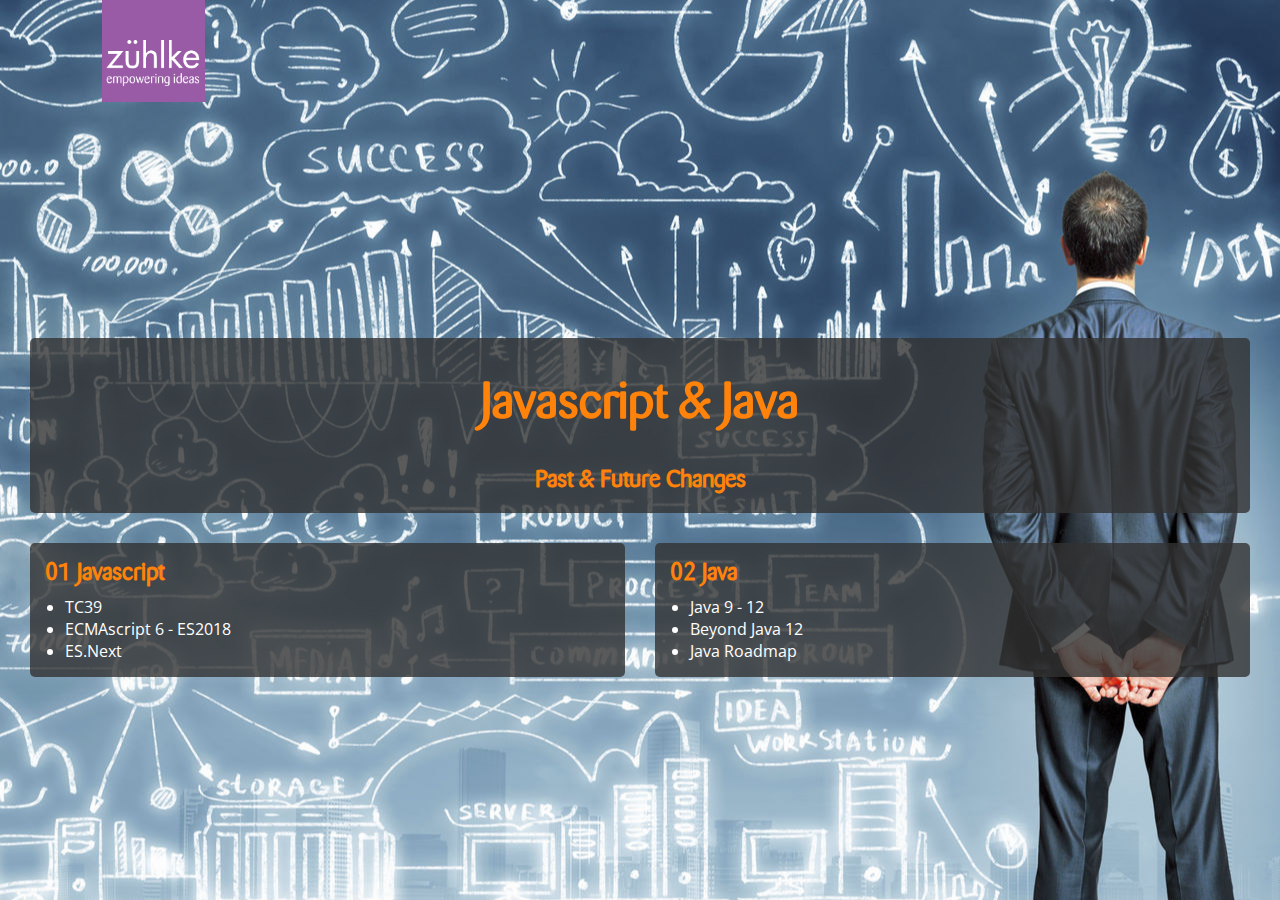
<file: index.html>
<!doctype html>
<html>
<head>
    <meta charset="utf-8">
    <meta name="viewport" content="width=device-width, initial-scale=1.0, maximum-scale=1.0, user-scalable=no">

    <link rel="icon" href="img/zuehlke_logo.jpg">
    <link rel="stylesheet" href="css/theme/zuehlke-index.css">

    <title>Javascript &amp; Java - Past &amp; Future Changes</title>
</head>
<body>
<header>
    <h1>Javascript &amp; Java</h1>
    <h2>Past &amp; Future Changes</h2>
</header>

<section>
    <a href="slides/01_Javascript.html" target="_blank">
        <h2>01 Javascript</h2>
        <ul>
            <li>TC39</li>
            <li>ECMAscript 6 - ES2018</li>
            <li>ES.Next</li>
        </ul>
    </a>
</section>
<section>
    <a href="slides/02_Java.html" target="_blank">
        <h2>02 Java</h2>
        <ul>
            <li>Java 9 - 12</li>
            <li>Beyond Java 12</li>
            <li>Java Roadmap</li>
        </ul>
    </a>
</section>
</body>
</html>
</file>
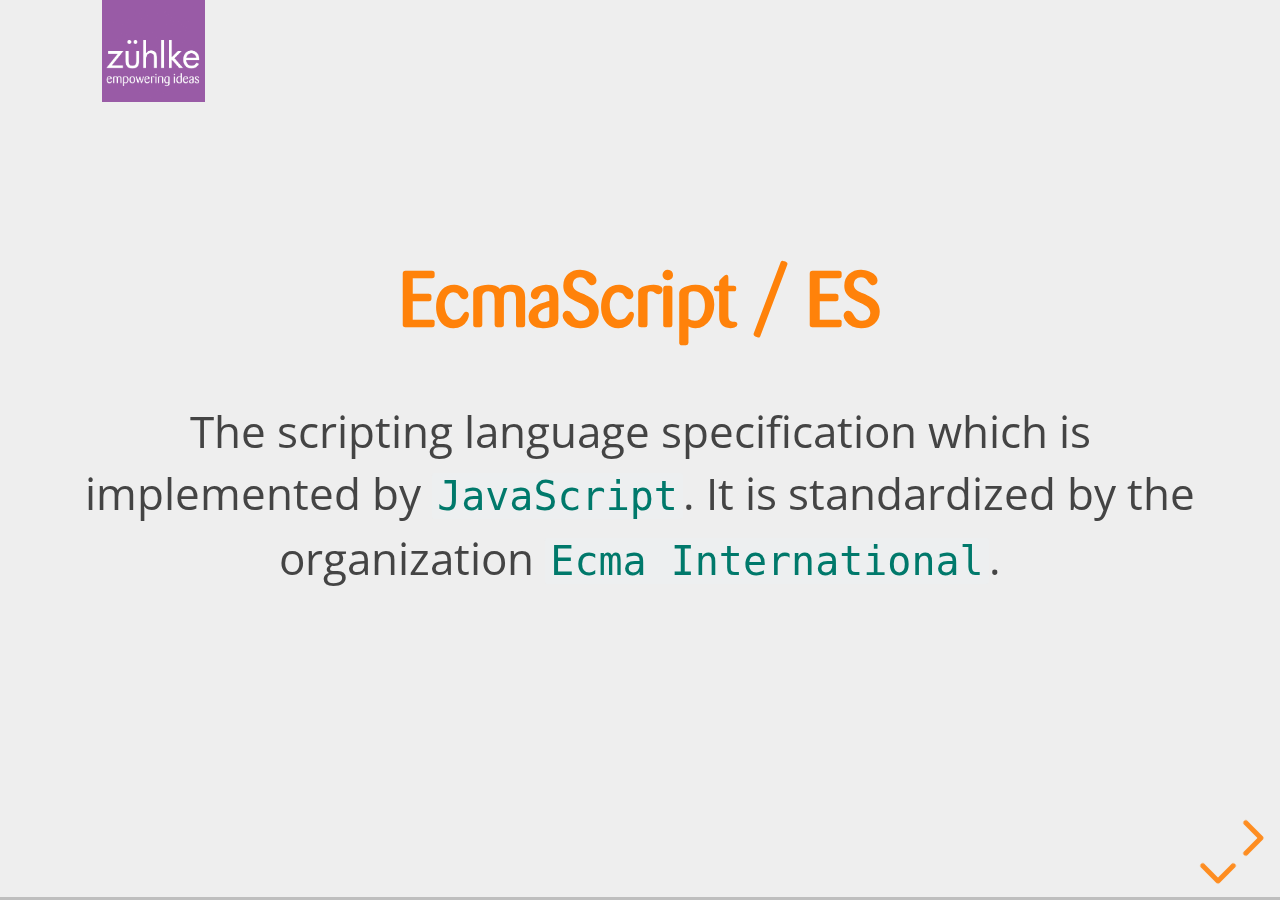
<file: slides/01_Javascript.html>
<!doctype html>
<html>
<head>
    <meta charset="utf-8">
    <meta name="viewport" content="width=device-width, initial-scale=1.0, maximum-scale=1.0, user-scalable=no">

    <title>01 Javascript</title>

    <link rel="icon" href="../img/zuehlke_logo.jpg">
    <link rel="stylesheet" href="../css/reveal.css">
    <link rel="stylesheet" href="../css/theme/zuehlke.css">

    <!-- Theme used for syntax highlighting of code -->
    <link rel="stylesheet" href="../lib/css/atom-one-dark.css">

    <!-- Printing and PDF exports -->
    <script>
        var link = document.createElement('link');
        link.rel = 'stylesheet';
        link.type = 'text/css';
        link.href = window.location.search.match(/print-pdf/gi) ? '../css/print/pdf.css' : '../css/print/paper.css';
        document.getElementsByTagName('head')[0].appendChild(link);
    </script>
</head>
<body>
<div class="reveal">
    <div class="slides">
        <section>
            <section>
                <h2>EcmaScript / ES</h2>
                <p>The scripting language specification which is implemented by <span class="code">JavaScript</span>. It
                    is standardized by the organization
                    <span class="code">Ecma International</span>.</p>
                <aside class="notes">
                    <ul>
                        <li>Javascript is now a real language, sticking to a defined specification</li>
                        <li>The specification is maintained by the commitee</li>
                        <li>The commitee makes decisions and addresses issues</li>
                    </ul>
                </aside>
            </section>
            <section>
                <h2>Ecma TC39 Committee</h2>
                <p>All new proposals are considered by the <a href="https://github.com/tc39" target="_blank">Ecma TC39 committee</a>.
                    They go through the following process (stages) before they are included in the Ecma Standard</p>
                <ol>
                    <li>Proposal</li>
                    <li>Draft</li>
                    <li>Candidate</li>
                    <li>Finished</li>
                </ol>
                <aside class="notes">
                    <ul>
                        <li>Everything is made completely transparent and everybody may participate.</li>
                        <li>Still the commitee makes the decisions</li>
                    </ul>
                </aside>
            </section>
            <section>
                <ul>
                    <li>1996 - Javascript introduced</li>
                    <li>1997 - ECMAScript (ES) introduced</li>
                    <li>2009 - ES5 (5-th Generation)</li>
                    <li class="c1"><b>2015 - ES6 (ES2015)</b></li>
                    <li class="c1">2016 - ES7 (ES2016)</li>
                    <li class="c1">2017 - ES2017</li>
                    <li class="c1">2018 - ES2018</li>
                    <li class="c2">ES.Next</li>
                </ul>
                <aside class="notes">
                    <ul>
                        <li>All implementors are supposed to stick to the standard/specification</li>
                        <li>There are huge gaps between browsers and their functionality.</li>
                        <li>Realization of specification is not enforced and not done by the same pace</li>
                        <li>Even ES6 is not fully supported by all browsers yet, despite the fact that the standard is
                            already 2 years old. it is recommended using a transpiler like Babel et al.
                        </li>
                        <li> We will focus on the versions maked bold</li>
                    </ul>
                </aside>
            </section>
        </section>
        <section>
            <section>
                <h2>ES6 (ES2015) ......... ES2018</h2>
                <ul class="grid">
                    <li>Spreading</li>
                    <li>Destructuring</li>
                    <li>Promise > Observable > <br/>Async/Await | Reactive</li>
                    <li>Regex Standard</li>
                    <li>String</li>
                    <li>Math</li>
                    <li>Arrays</li>
                    <li>Unused Exceptions</li>
                </ul>
            </section>
            <section>
                <h2>Spreading</h2>
                <ul>
                    <li><a href="https://jsbin.com/denifefuwo/edit?js,console" target="_blank">Objects</a></li>
                    <li><a href="https://jsbin.com/vaxohosedo/edit?js,console" target="_blank">Arrays</a></li>
                </ul>
                <p>Use Cases: merge, copy/clone, concat</p>
            </section>
            <section>
                <ul class="grid">
                    <li>lodash.js</li>
                    <li>Underscore.js</li>
                    <li>$.extend()</li>
                    <li>Object.extend()</li>
                    <li>Object.assign()</li>
                    <li>forEach(fnCopyProperties)</li>
                    <li>...</li>
                </ul>
                <div class="tip fragment">no longer necessary ! => go native, remove unnecessary dependencies &amp; complexity</div>
            </section>
            <section>
                <h2>Destructuring</h2>
                <ul>
                    <li><a href="https://jsbin.com/zoyurocapa/edit?js,console" target="_blank">Objects</a></li>
                    <li><a href="https://jsbin.com/jukitulupo/edit?js,console" target="_blank">Arrays</a></li>
                    <li><a href="https://jsbin.com/cesubatali/edit?js,console" target="_blank">Properties / Rest</a></li>
                </ul>
            </section>
            <section>
                <h2>Async/Await</h2>
                <ul>
                    <li><a href="https://codesandbox.io/s/211mxx4vlr" target="_blank">Promises, Observables, Async/Await</a></li>
                    <li>Or go Reactive using concat-operator ?</li>
                </ul>
            </section>
            <section>
                <h2>Regex Standard</h2>
                <ul>
                    <li><a href="https://jsbin.com/yofugawebu/edit?js,console" target="_blank">Named Expressions</a></li>
                    <li><a href="https://jsbin.com/bekafomeri/edit?js,console" target="_blank">Full Unicode Support</a></li>
                    <li>...</li>
                </ul>
            </section>
            <section>
                <h2>String</h2>
                <ul>
                    <li><a href="https://jsbin.com/filuhaluhi/edit?js,console" target="_blank">Padding</a></li>
                    <li><a href="https://jsbin.com/savuhomose/edit?js,console" target="_blank">Trimming</a></li>
                    <li><a href="https://jsbin.com/gejurapawa/edit?js,console" target="_blank">Multi-Byte</a></li>
                </ul>
            </section>
            <section>
                <h2>Math</h2>
                <ul>
                    <li><a href="https://jsbin.com/gapacitato/edit?js,console" target="_blank">Power / Exp</a></li>
                    <li><a href="https://jsbin.com/baliquyoha/edit?js,console" target="_blank">Min &amp; Max</a></li>
                </ul>
            </section>
            <section>
                <h2>Arrays</h2>
                <ul>
                    <li><a href="https://jsbin.com/hewefupumo/edit?js,console" target="_blank">Includes</a></li>
                </ul>
            </section>
            <section>
                <h2>Unused Exceptions</h2>
                <pre><code class="hljs javascript" data-trim data-noescape contenteditable>
                    try { ... } catch (unusedException) { ... }
                    try { ... } catch { ... } // syntactic sugar
                </code></pre>
                <p>feature-detection, (de)serialization, date/time-parsing, regex</p>
            </section>
        </section>
        <section>
            <section>
                <h2>ES.Next (Stage 3)</h2>
                <ul class="grid">
                    <li>Lazy Module Loading</li>
                    <li>Numerics: BigInts</li>
                    <li>private class elements</li>
                    <li>Global Scope</li>
                </ul>
            </section>
            <section>
                <h2>Lazy Module Loading</h2>
                <pre><code class="hljs javascript" data-trim data-noescape contenteditable>
                    import('./url/to/this/module.js') // regular function call
                        .then(loadedModule => { ... })
                        .catch(error => { ... })
                </code></pre>
                <p>Implemented by various frameworks</br>(e.g Angular 2+, jQuery, ...)</p>
                <div class="tip fragment">go native, remove unnecessary dependencies &amp; complexity</div>
            </section>
            <section>
                <h2>Numerics: BigInts</h2>
                <pre><code class="hljs javascript" data-trim data-noescape contenteditable>
                    const massOfEarthInKg = 6_000_000_000_000_000_000_000_000n;

                    let bigInt = typeof 123n;
                    console.log(bigInt == 'bitInt');

                    let result = BigInt('9007199254740993', 10);
                    console.log(result == 9007199254740993n);

                    console.log(0 == 0n); // false :(
                </code></pre>
                <p>Already supported by most browsers ('safeNumber')</p>
                <p>Implemented by various frameworks</br>(e.g Big)</p>
                <div class="tip fragment">go native, remove unnecessary dependencies &amp; complexity</div>
            </section>
            <section>
                <h2><code>private</code> class elements</h2>
                <pre><code class="hljs javascript" data-trim data-noescape contenteditable>
                    class SomeClass {
                        #xValue = 0; // private instance field
                        get #x() { // private getter
                            return #xValue;
                        }
                        set #x(value) { // private setter
                            this.#xValue = value;
                        }
                        #someMethod(args) { // private method
                            ...
                        };
                    }
                </code></pre>
                <p>prefix any class element using '#' to make it private</p>
            </section>
            <section>
                <h2>Global Scope</h2>
                <p>Compatibility issues between backend and frontend JS</p>
                <pre><code class="hljs javascript" data-trim data-noescape>
var getGlobal = function () {
  if (typeof self !== 'undefined') { return self; }
  if (typeof window !== 'undefined') { return window; }
  if (typeof global !== 'undefined') { return global; }
  throw new Error('unable to locate global object');
};
var global = getGlobal();
                </code></pre>
                <p>More compatible solution:</p>
                <pre><code class="hljs javascript" data-trim data-noescape>
var global = globalThis; // syntactic sugar
                </code></pre>
            </section>
        </section>
        <section>
            <section>
                <h2>ES.Next (Stage 2)</h2>
                <ul class="grid">
                    <li>Temporal API</li>
                    <li>shorthand throw Expressions</li>
                    <li>...</li>
                </ul>
            </section>
            <section>
                <h2>Temporal API</h2>
                <ul class="grid">
                    <li>CivilDate</li>
                    <li>CivilTime</li>
                    <li>CivilDateTime</li>
                    <li>Instant</li>
                    <li>ZonedInstant</li>
                </ul>
                <p>API proposal looks very similar to the new Java Date/Time API:</p>
                <pre><code class="hljs javascript" data-trim data-noescape contenteditable>
                    let dateTime = new CivilDateTime(2019, 3, 20, 10, 00);
                    let instant = dateTime.withZone('Switzerland/Bern');
                    instant.plus({ days: 1, hours: 1, minutes: 1, seconds: 1 });
                </code></pre>
            </section>
            <section>
                <h2>shorthand throw Expressions</h2>
                <pre><code class="hljs javascript" data-trim data-noescape contenteditable>
                    1 === 0 ? return true : throw new Error("not true");
                    var x = 1 || throw new Error("not a valid value");
                    () => throw new Error("an error occured");
                </code></pre>
                instead of ...
                <pre><code class="hljs javascript" data-trim data-noescape contenteditable>
                    if (1 === 0) {
                        return true;
                    } else {
                        throw new Error("not true");
                    }
                </code></pre>
            </section>
        </section>
        <section>
            <section>
                <h2>ES.Next (Stage 1)</h2>
                <ul class="grid">
                    <li>Native Observables</li>
                    <li>Optional Chaining Operator</li>
                    <li>Pipeline Operator</li>
                    <li>Logical Assignment Operators</li>
                    <li>Arrays</li>
                    <li>Slice Notation</li>
                    <li>...</li>
                </ul>
            </section>
            <section>
                <h2>Native Observables</h2>
                <pre><code class="hljs javascript" data-trim data-noescape contenteditable>
                    observable.observe(fnObserver)
                </code></pre>
                <p>Implemented by various frameworks</br>(e.g Angular 2+, RxJS, rx-lite, ...)</p>
                <div class="tip fragment">go native, remove unnecessary dependencies &amp; complexity</div>
            </section>
            <section>
                <h2>Optional Chaining Operator ".?"</h2>
                <pre><code class="hljs javascript" data-trim data-noescape contenteditable>
                    let user = { address: { street: "", }, };
                    let street = null;

                    // chaining property access (today)
                    street = user && user.address && user.address.street;

                    // with optional chaining operator (proposal)
                    street = user?.address?.street;
                    street = contacts?.getUser(123)?.address?.street;
                    delete user?.address?.street;
                </code></pre>
                <p>Optional Chaining Operator ".?" for properties, expressions and function-calls</p>
            </section>
            <section>
                <h2>Pipeline Operator "|>"</h2>
                <pre><code class="hljs javascript" data-trim data-noescape contenteditable>
                    let result = null;

                    // pipelining functions (today)
                    result = doFn4(doFn3(doFn2(doFn1(string)));

                    // with pipline operator (proposal)
                    result = string |> doFn1 |> doFn2 |> doFn3 |> doFn4;
                </code></pre>
                <p>Pipeline Operator for expressions, array functions, <a href="https://codesandbox.io/s/211mxx4vlr">(async) function-calls</a></p>
            </section>
            <section>
                <h2>Logical Assignment Operators</h2>
                <pre><code class="hljs javascript" data-trim data-noescape contenteditable>
                    // or, and with assigments (today)
                    a || (a = b); // if (!a) { a = b; }
                    a && (a = b); // if (a) { a = b; }

                    // or, and assigment operators (proposal)
                    a ||= b;
                    a &&= b;
                </code></pre>
                <p>Inspired by Ruby. Works exactly as in Ruby</p>
            </section>
            <section>
                <h2>Slice Notation</h2>
                <pre><code class="hljs javascript" data-trim data-noescape contenteditable>
                    const arr = ['a', 'b', 'c', 'd'];

                    console.log(arr[1:3] == arr.slice(1,3)); // ['b', 'c']
                    console.log(arr[:2]  == arr.slice(0,2)); // ['a', 'b']
                    console.log(arr[2:]  == arr.slice(2,4)); // ['c', 'd']
                    console.log(arr[2:]  == arr.slice(2));   // ['c', 'd']

                    console.log(arr[-1:] == arr.slice(3,4)); // ['d']
                    console.log(arr[:-2] == arr.slice(0,3)); // ['a', 'b']
                </code></pre>
                <p>Slice Notation for arrays and objects</p>
                <p>Inspired by Python. Works exactly as in Python</p>
            </section>
            <section>
                <h2>Numerics: Groupings</h2>
                <pre><code class="hljs javascript" data-trim data-noescape contenteditable>
                    const inhabitantsOfMunich = 1_464_301;
                    const distanceEarthSunInKm = 149_600_000;
                    const massOfElectronInKg = 9.109_383_56e-31;
                    const words = 0xFAB_F00D;

                    let result = Number.parseInt('123_345');
                    console.log(result == 123456);

                    let result = Number.parseFloat('0.123_456');
                    console.log(result == 0.123456);
                </code></pre>
                <p>identical specification &amp; restrictions as in Java 8</p>
            </section>

            <section>
                <h2>Arrays: add/remove multiple elements</h2>
                <pre><code class="hljs javascript" data-trim data-noescape>
                    // for loop
                    for (let item in items) {
                        arr.add(item);
                    }

                    arr.addAll(items);
                    arr.addAll(...items);
                    arr.addAll(item1, item2, ..., itemN);
                </code></pre>
                <p>Convenient add/remove of multiple elements</p>
            </section>
        </section>
        <section>
            <section>
                <h2>ES.Next (Stage 0)</h2>
                <ul class="grid">
                    <li>Numerics: Decimals / BigDecimal</li>
                    <li>Arrays: special elements</li>
                    <li>...</li>
                </ul>
            </section>
            <section>
                <h2>Numerics: Decimals / BigDecimal</h2>
                <pre><code class="hljs javascript" data-trim data-noescape contenteditable>
                    // float (today)
                    let float = 0.1 + 0.2;
                    console.log(float); // 0.30000000000000004 :(
                    console.log(float == 0.3); // false :(

                    // decimal (proposal)
                    let decimal = 0.1m + 0.2m;
                    console.log(decimal); // 0.3m
                    console.log(decimal == 0.3m); // true
                </code></pre>
                <p>identical usage as in all other major languages</p>
            </section>
            <section>
                <h2>Arrays: special elements</h2>
                <pre><code class="hljs javascript" data-trim data-noescape contenteditable>
                    let arr = [1, 2, 3, 4, 5, 6, 7];

                    console.log(arr.last == arr[arr.length - 1]);
                    console.log(arr.first == arr[0]);
                </code></pre>
                <p>Convenient access to special elements</p>
            </section>
        </section>
        <section class="deck-slide">
            <h1>Questions?</h1>
        </section>
    </div>
</div>

<script src="../lib/js/head.min.js"></script>
<script src="../js/reveal.js"></script>

<script>
    // More info https://github.com/hakimel/reveal.js#configuration
    Reveal.initialize({
        history: true,

        // More info https://github.com/hakimel/reveal.js#dependencies
        dependencies: [
            { src: '../plugin/markdown/marked.js' },
            { src: '../plugin/markdown/markdown.js' },
            { src: '../plugin/notes/notes.js', async: true },
            {
                src: '../plugin/highlight/highlight.js', async: true, callback: function () {
                    hljs.initHighlightingOnLoad();
                }
            }
        ]
    });
</script>
</body>
</html>
</file>
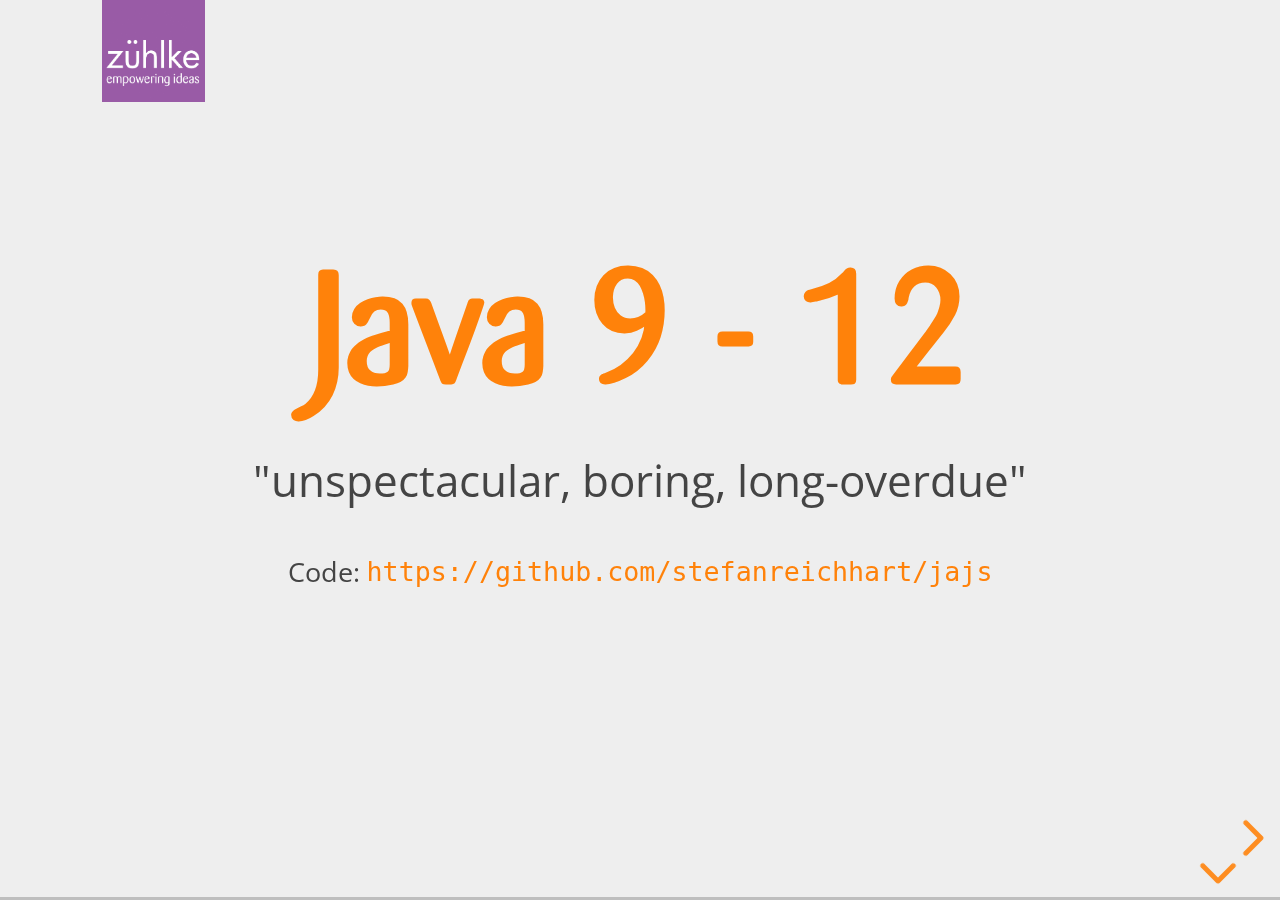
<file: slides/02_Java.html>
<!doctype html>
<html>
<head>
    <meta charset="utf-8">
    <meta name="viewport" content="width=device-width, initial-scale=1.0, maximum-scale=1.0, user-scalable=no">

    <title>02 Java</title>

    <link rel="icon" href="../img/zuehlke_logo.jpg">
    <link rel="stylesheet" href="../css/reveal.css">
    <link rel="stylesheet" href="../css/theme/zuehlke.css">

    <!-- Theme used for syntax highlighting of code -->
    <link rel="stylesheet" href="../lib/css/atom-one-dark.css">

    <!-- Printing and PDF exports -->
    <script>
        var link = document.createElement('link');
        link.rel = 'stylesheet';
        link.type = 'text/css';
        link.href = window.location.search.match(/print-pdf/gi) ? '../css/print/pdf.css' : '../css/print/paper.css';
        document.getElementsByTagName('head')[0].appendChild(link);
    </script>
</head>
<body>
<div class="reveal">
    <div class="slides">
        <section>
            <section>
                <h1>Java 9 - 12</h1>
                <p><cite>"unspectacular, boring, long-overdue"</cite></p>
                <p><small>Code: <a href="https://github.com/stefanreichhart/jajs" target="_blank"><code>https://github.com/stefanreichhart/jajs</code></a></small></p>
            </section>
            <section>
                <h2>Overview: Java 9 - 12</h2>
                <p>Garbage Collection</p>
                <ul>
                    <li>Bugfixes on G1-GC</li>
                    <li>Performance/Footprint of G1-GC</li>
                    <li>Adaptive, auto-scaling by default</li>
                    <li>New: Epsilon-GC (noop)</li>
                    <li>New: Z-GC (experimental, scalable to TBs)</li>
                </ul>
            </section>
            <section>
                <h2>Overview: Java 9 - 12</h2>
                <p>Cryptography, Encryption, Security</p>
                <ul>
                    <li>Elliptic curves</li>
                    <li>Deprecated: RC4, DES Stream Cipher</li>
                    <li>New/Updated: Stream Ciphers (ChaCha20, ...)</li>
                    <li>TLS 1.3</li>
                </ul>
            </section>
            <section>
                <h2>Overview: Java 9 - 12</h2>
                <p>Miscellanea</p>
                <ul>
                    <li>JSshell</li>
                    <li>JPMS aka "Jigsaw" (Modularisation)</li>
                    <li>Cleanup &amp; retirement of old/deprecated APIs</li>
                </ul>
            </section>
            <section>
                <h2>Overview : Java 12</h2>
                <p>early access preview</p>
                <p><code>javac --enable-preview --release 12 ...<br/>
                    java --enable-preview ...</code></p>
                <p><a href="https://openjdk.java.net/jeps/0" target="_blank">JDK Enhancement Proposals (JEP)</a></p>
            </section>
        </section>
        <section>
            <section>
                <h2>Java 9 - 12</h2>
                <ul class="grid">
                    <li>JPMS</li>
                    <li>Local Type Inference</li>
                    <li>Garbage Collection</li>
                    <li>CDS</li>
                    <li>Memory Architectures</li>
                    <li>Raw Strings</li>
                    <li>switch-expressions</li>
                    <li>100+ small changes</li>
                    <li>Deprecation &amp; Cleanup</li>
                </ul>
            </section>
        </section>
        <section>
            <section>
                <h2>JPMS</h2>
                <p>Java Platform Module System</p>
                <p>aka</p>
                <p>"Jigsaw"</p>
            </section>
            <!--
            <section>
                <h2>Java Modules Workshop</h2>
                <p>Christian Bonnhoff</p>
                <p>1 Day Workshop, August 2019</p>
            </section>
            -->
            <section>
                <h2>Jigsaw</h2>
                <p>Goals</p>
                <ul>
                    <li>Smaller application bundles</li>
                    <li>Increase maintainability</li>
                    <li>Better performance</li>
                    <li>Platforms with restrictions (iot, embedded, ...)</li>
                </ul>
            </section>
            <section>
                <h2>Jigsaw</h2>
                <p>Goals</p>
                <ul>
                    <li>Deprecate <code>classpath</code> &amp; issues</li>
                    <li>Maintaining explicit dependencies</li>
                    <li>Not a build-tool replacement (Maven, Gradle, ...)</li>
                </ul>
            </section>
            <section>
                <h2>Jigsaw</h2>
                <p>Inside</p>
                <ul>
                    <li>Enhanced <code>javapackager</code></li>
                    <li>Core: jlink</li>
                    <li>Principle: Link instead of pack</li>
                    <li>Only required modules and packages are packed</li>
                    <li><strike><code>classpath</code></strike> modulepath</li>
                </ul>
            </section>
            <section>
                <h2>Jigsaw: Module</h2>
                <p>Contents</p>
                <ul>
                    <li>Packages &amp; Classes</li>
                    <li>Resources</li>
                    <li>Most important: <strong>Visibility-rules (read, write)</strong></li>
                </ul>
            </section>
            <section>
                <h2>Jigsaw: module-info.java</h2>
                <p>Module Directives</p>
                <pre><code class="hljs" data-trim data-noescape contenteditable>
                    module moduleName {
                        requires requiredModuleName;
                        requires transitive requiredModuleName;
                        requires static requiredModuleName; // optional run-time
                        exports exportedPackage;
                        exports exportedPackage to otherModuleName;
                        uses packageName; // start-time only
                        provides interfaceName with className; // start-time only
                        opens packageName; // run-time only
                        ...
                    }
                </code></pre>
                <!--
                opens => reflection during run-time only
                open module => reflection during run-time only (all packages)
                ... to ...
                static => required at compile-time, optional at run-time
                import => instead of full package names
                -->
            </section>
            <section>
                <h2>Jigsaw: Visibility</h2>
                <ul>
                    <li>Nothing exported by default</li>
                    <li>Explicit rules only (except java.base)</li>
                    <li>Compile- and Runtime check</li>
                    <li>Lookup: Module > Package > Class</li>
                    <li>No access to non-exported modules/pkgs</li>
                </ul>
            </section>
            <section>
                <h2>Jigsaw: Module</h2>
                <p>Important / Good to know</p>
                <ul>
                    <li>No circular dependencies</li>
                    <li>No wildcards / regex</li>
                    <li>No (dynamic) versioning</li>
                    <li>No hot deployments</li>
                </ul>
            </section>
            <section>
                <h2>Jigsaw: Module</h2>
                <p>Important / Good to know</p>
                <ul>
                    <li>Distinct module &amp; package naming</li>
                    <li>Graceful migrations possible</li>
                </ul>
            </section>
            <section>
                <h2>Jigsaw: Formats</h2>
                <ul>
                    <li>jar (source + bytecode)</li>
                    <li>jmod (same as jar, resources, data, ...)</li>
                    <li>jimage (optimized for speed/space)</li>
                </ul>
                <p>New tools to handle these formats</p>
            </section>
            <section>
                <h2>Jigsaw: Applications</h2>
                <ul>
                    <li>Non-Modular</li>
                    <li>Modular</li>
                </ul>
            </section>
            <section>
                <h2>Jigsaw: Applications</h2>
                <p>Non-Modular</p>
                <ul>
                    <li>All JRE modules will be copied</li>
                    <li>No size reduction</li>
                    <li>Same JAR as before Jigsaw</li>
                </ul>
            </section>
            <section>
                <h2>Jigsaw: Applications</h2>
                <p>Modular</p>
                <ul>
                    <li>Use of <code>modulepath</code>, <code>module-info.class</code></li>
                    <li>Only required modules will be copied</li>
                    <li>Size reduction</li>
                    <li>Warning: Not supported by JNLP</li>
                </ul>
            </section>
            <section>
                <h2>Jigsaw: Types</h2>
                <ul>
                    <li>Unnamed</li>
                    <li>Named</li>
                </ul>
            </section>
            <section>
                <h2>Jigsaw: Types</h2>
                <p>Unnamed Module</p>
                <ul>
                    <li>everything on <code>classpath</code></li>
                    <li>requires all</li>
                    <li>exports all</li>
                </ul>
            </section>
            <section>
                <h2>Jigsaw: Types</h2>
                <p>Named Module</p>
                <ul>
                    <li>Explicit: default visibility rules</li>
                    <li><code>opens</code>: deep reflection (e.g. Spring DI)</li>
                    <li>Automatic: old-school JARs (~ Unnamed)</li>
                </ul>
            </section>
            <section>
                <h2>Jigsaw: Demo 1 - Manual</h2>
                <ul>
                    <li>Doing it manually on the console</li>
                    <li>Feel the pain :)</li>
                </ul>
                <small><a href="https://github.com/stefanreichhart/jajs.git" target="_blank">https://github.com/stefanreichhart/jajs.git</a></small>
            </section>
            <section>
                <h2>Jigsaw: Demo 2 - Maven</h2>
                <p>Maven Module != Java Module</p>
                <ul>
                    <li>Maven: Building / Versioning modules</li>
                    <li>Jigsaw: Enforce strong encapsulation</li>
                </ul>
                <p>Both module-/definitions required !</p>
                <small><a href="https://github.com/mydeveloperplanet/mymodulesplanet.git" target="_blank">https://github.com/mydeveloperplanet/mymodulesplanet.git</a></small>
            </section>
            <section>
                <h2>Jigsaw: Migration</h2>
                <ol>
                    <li>Set Java to version 11</li>
                    <li>Upgrade all third-party libraries/frameworks<br/><small>tricky: libraries/frameworks using deep reflection (e.g. Spring, DI, Mockito, JPA, JAX, ...)</small></li>
                    <li>Introduce Java-Modules</li>
                    <li>Synchronize Java- and Maven-Modules configuration</li>
                </ol>
                <a href="https://winterbe.com/posts/2018/08/29/migrate-maven-projects-to-java-11-jigsaw/" target="_blank">Full Migration Guide</a>
            </section>
            <!--
            <section>
                <h2>Java Modules Workshop</h2>
                <p>Christian Bonnhoff</p>
                <p>1 Day Workshop, August 2019</p>
            </section>
            -->
        </section>
        <section>
            <section>
                <h2>Local Type Inference</h2>
                <p><code>var</code> keyword (not reserved)</p>
                <pre><code class="hljs java" data-trim data-noescape contenteditable>
                    int number = 5;
                    BigDecimal bitNumber = BigDecimal.ONE;
                    String String = "Hello World !";
                    boolean var = true;
                    List< String > list = new ArrayList< String >();
                </code></pre>
            </section>
            <section>
                <h2>Local Type Inference</h2>
                <p><code>var</code> keyword (not reserved)</p>
                <pre><code class="hljs java" data-trim data-noescape contenteditable>
                    var number = 5;
                    var bitNumber = BigDecimal.ONE;
                    var String = "Hello World !";
                    var var = true;
                    var list = new ArrayList< >();
                </code></pre>
            </section>
            <section>
                <h2>Local Type Inference</h2>
                <pre><code class="hljs java" data-trim data-noescape contenteditable>
                    Path path = Paths.get("./myfile.txt");
                    Stream< String > lines = Files.lines(path);
                    long length = lines.count();
                </code></pre>
            </section>
            <section>
                <h2>Local Type Inference</h2>
                <pre><code class="hljs java" data-trim data-noescape contenteditable>
                    var path = Paths.get("./myfile.txt");
                    var lines = Files.lines(path);
                    var length = lines.count();
                </code></pre>
            </section>
            <section>
                <h2>Local Type Inference</h2>
                <pre><code class="hljs java" data-trim data-noescape contenteditable>
                    List< String > list = new ArrayList< >();
                    list.add("Hello World!");

                    // for loop
                    for (String string : list) {
                        System.out.println(string);
                    }

                    // foreach, lambda-expression
                    list.forEach((String string) -> System.out.println(string));
                </code></pre>
            </section>
            <section>
                <h2>Local Type Inference</h2>
                <pre><code class="hljs java" data-trim data-noescape contenteditable>
                    var list = new ArrayList< >();
                    list.add("Hello World!");

                    // for loop
                    for (var string : list) {
                        System.out.println(string);
                    }

                    // foreach, lambda-expression
                    list.forEach((var string) -> System.out.println(string));
                </code></pre>
            </section>
            <section>
                <h2>Local Type Inference - Caveats !</h2>
                <p>Primitive Type cannot change after initialization</p>
                <pre><code class="hljs java" data-trim data-noescape contenteditable>
                    var number = 5; // int


                    // Compiler-Error: lossy Type conversion
                    number = 7L;
                </code></pre>
            </section>
            <section>
                <h2>Local Type Inference - Caveats !</h2>
                <p>Object Type cannot change after initialization</p>
                <pre><code class="hljs java" data-trim data-noescape contenteditable>
                    var bitNumber = BigDecimal.ONE;


                    // Compiler-Error: incompatible types
                    bitNumber = BigInteger.ONE;
                </code></pre>
            </section>
            <section>
                <h2>Local Type Inference - Caveats !</h2>
                <p>Not/Never uninitialized</p>
                <pre><code class="hljs java" data-trim data-noescape contenteditable>
                    // Compiler-Error: uninitialized type
                    var number;
                </code></pre>
            </section>
            <section>
                <h2>Local Type Inference - Caveats !</h2>
                <p>Tracking down return types ...</p>
                <pre><code class="hljs java" data-trim data-noescape contenteditable>
                    var value = someFunction(); // ?
                </code></pre>
                <div class="tip fragment">Useful ? Confusing ?</div>
            </section>
        </section>
        <section>
            <h2>Garbage Collection</h2>
            <ul>
                <li>G1 is default for Java 9+ (parallel, single-threaded)</li>
                <li>Very bad performance for fast growing concurrent collections</li>
                <li>New: parallel, multi-threaded</li>
            </ul>
            <p><code>-XX:ParallelGCTheads</code></p>
        </section>
        <section>
            <h2>CDS (Class-Data-Sharing)</h2>
            <ul>
                <li>Share Class-Metadata across multiple JVM processes</li>
                <li>Smaller footprint (approx 10%) </li>
                <li>Faster startup</li>
                <li>Requires special compilation configuration</li>
            </ul>
            <p><code>-XX:+UseAppCDS -XX:+SharedArchiveFile=...</code></p>
            <div class="tip fragment">Useful ?</div>
        </section>
        <section>
            <h2>Memory Architectures</h2>
            <p>Until now: Object-Heap only for DRAM (volatile)</p>
            <ul>
                <li>Alternative Memory Architectures (non-DRAM)</li>
                <li>Support for NV-DIMM (non-volatile)</li>
                <li>Warning: Only for non-volatile data !</li>
            </ul>
            <div class="tip fragment">Nice</div>
        </section>
        <section>
            <section>
                <h2>Raw Strings</h2>
                <p>Almost all languages support Raw-Strings</p>
                <pre><code class="hljs js" data-trim data-noescape contenteditable>
                        String script = "function hello() {\n" +
                        "   print(\'\"Hello World\"\');\n" +
                        "}\n" +
                        "\n" +
                        "hello();\n";
                    </code></pre>
                <p>SQL queries, Templating, Formatted Output, ...</p>
            </section>
            <section>
                <h2>Raw Strings - backticks `...`</h2>
                <p><code>--enable-preview --release 12</code></p>
                <pre><code class="hljs js" data-trim data-noescape contenteditable>
                        String script = `function hello() {
                            print('"Hello World"');
                         }

                         hello();
                        `;
                    </code></pre>
                <p>""" Groovy, Kotlin, Python, Scala, Swift, Smalltalk """</p>
                <p>` Go, Javascript `</p>
            </section>
            <section>
                <h2>Raw Strings - backticks `...` - Caveats !</h2>
                <p>Escaping &amp; Encoding</p>
                <pre><code class="hljs java" data-trim data-noescape contenteditable>
                        `\n`.equals("\\n");
                        `\n`.length() == 2;
                        `❤`.equals("\u2764"); // -encoding utf8
                    </code></pre>
            </section>
        </section>
        <section>
            <section>
                <h2>switch-expression</h2>
                <pre><code class="hljs java" data-trim data-noescape contenteditable>
                        int value = -1;
                        switch (weekday) {
                            case MONDAY:
                            case TUESDAY:
                            case WEDNESDAY:
                            case THURDSAY:
                                value = 1;
                                break;
                            case FRIDAY:
                                value = 2;
                                break;
                            case SATURDAY:
                            case SUNDAY:
                                value = 3;
                                break;
                        }
                    </code></pre>
            </section>
            <section>
                <h2>switch-expression</h2>
                <pre><code class="hljs java" data-trim data-noescape contenteditable>
                        int value = switch (weekday) {
                            case MONDAY, TUESDAY, WEDNESDAY, THURDSAY, FRIDAY -> 1;
                            case FRIDAY -> 2;
                            case SATURDAY, SUNDAY -> 3;
                        };
                    </code></pre>
                <ul>
                    <li>case allows multiple value matches</li>
                    <li>"->" does an implicit break + return value</li>
                    <li>break, continue will not work in switch-expression !</li>
                </ul>
            </section>
        </section>
        <section>
            <section>
                <h2>100+ small changes</h2>
            </section>
            <section>
                <h2>Streams</h2>
                <p><code>not</code> Predicate</p>
                <pre><code class="hljs java" data-trim data-noescape contenteditable>
                    Stream< String > strings = Stream.of("a", "b", "c");

                    strings.stream()
                        .filter(string -> !string.isBlank())
                        .forEach(System.out::println);
                </code></pre>
            </section>
            <section>
                <h2>Streams</h2>
                <p><code>not</code> Predicate</p>
                <pre><code class="hljs java" data-trim data-noescape contenteditable>
                    Stream< String > strings = Stream.of("a", "b", "c");

                    strings
                            .filter(not(String::isBlank))
                            .forEach(System.out::println);
                </code></pre>
            </section>
            <section>
                <h2>String API</h2>
                <p>strip*()</p>
                <pre><code class="hljs java" data-trim data-noescape contenteditable>
                    String value = "     Hello World !     ";

                    String all = value.trim();
                    System.out.println("-" + all + "-");

                    String leading = value.replaceFirst("^\\s+", "");
                    System.out.println("-" + leading + "-");

                    String trailing = value.replaceFirst("\\s+$", "");
                    System.out.println("-" + trailing + "-");
                </code></pre>
            </section>
            <section>
                <h2>String API</h2>
                <p>strip*()</p>
                <pre><code class="hljs java" data-trim data-noescape contenteditable>
                    String value = "     Hello World !     ";

                    String all = value.strip();
                    System.out.println("-" + all + "-");

                    String leading = value.stripLeading();
                    System.out.println("-" + leading + "-");

                    String trailing = value.stripTrailing();
                    System.out.println("-" + trailing + "-");
                </code></pre>
            </section>
            <section>
                <h2>String API</h2>
                <p>lines()</p>
                <pre><code class="hljs java" data-trim data-noescape contenteditable>
                    String multi = " Hello\n World\n !\n ";

                    // before Java 8
                    for (String line : multi.split("\n")) {
                        System.out.println(line);
                    }

                    // Java 8+
                    Stream.of(multi.split("\n"))
                            .forEach(System.out::println);

                    // Java 11+

                </code></pre>
            </section>
            <section>
                <h2>String API</h2>
                <p>lines()</p>
                <pre><code class="hljs java" data-trim data-noescape contenteditable>
                    String multi = " Hello\n World\n !\n ";

                    // before Java 8
                    for (String line : multi.split("\n")) {
                        System.out.println(line);
                    }

                    // Java 8+
                    Stream.of(multi.split("\n"))
                            .forEach(System.out::println);

                    // Java 11+
                    multi.lines().forEach(System.out::println);
                </code></pre>
            </section>
        </section>
        <section>
            <section>
                <h2>Deprecation &amp; Cleanup</h2>
                <ul>
                    <li><strike>Java Plug-In</strike></li>
                    <li><strike>Java Applets</strike> (Java Web Start)</li>
                    <li><strike>Java EE + Corba</strike></li>
                    <li><strike>Nashorn Javascript Engine</strike></li>
                    <li><strike>JavaFX (all versions)</strike> (<a href="https://openjfx.io/" target="_blank">https://openjfx.io/</a>)</li>
                </ul>
            </section>
            <section>
                <h2>Deprecation &amp; Cleanup</h2>
                <ul>
                    <li><strike>deprecated Code/APIs</strike></li>
                    <li><strike>Multilingual Java API Documentation</strike></li>
                    <li><strike>Java Mission Control</strike> (separate Download)</li>
                    <li><strike>Server JRE</strike> (separate Download)</li>
                </ul>
            </section>
        </section>
        <section>
            <h2>Beyond Java 12</h2>
            <p><a href="https://openjdk.java.net/jeps/0" target="_blank">JDK Enhancement Proposals (JEP)</a></p>
            <ul>
                <li>Records</li>
                <li>switch/case with Pattern-matching</li>
                <li>Immutability, Functional-Style</li>
                <li>Value vs Reference</li>
            </ul>
        </section>
        <section>
            <section>
                <h2>Records</h2>
                <p>Java POJO</p>
                <pre><code class="hljs java" data-trim data-noescape contenteditable>
                    public class Person {
                        private String firstname;
                        private String lastname;
                        public String getFirstname() {
                            return this.firstname;
                        }
                        public setFirstname(String firstname) {
                            this.firstname = firstname;
                        }
                        // ...
                    }
                </code></pre>
            </section>
            <section>
                <h2>Records</h2>
                <p>Proposal only</p>
                <pre><code class="hljs java" data-trim data-noescape contenteditable>
                    record Person(String firstame, String lastname);
                </code></pre>
                <p>One/multiple definitions per file ?</p>
                <p>Inheritance ?</p>
                <p>hashCode(), equals(), toString() ?</p>
            </section>
        </section>
        <section>
            <section>
                <h2>switch/case Pattern-matching</h2>
                <pre><code class="hljs java" data-trim data-noescape contenteditable>
                    String formatted = "";
                    if (obj instanceof Integer i) {
                        formatted = "Integer";
                    } else if (obj instanceof Byte b) {
                        formatted = "Byte";
                    } else if (obj instanceof Long l) {
                        formatted = "Long";
                    } else if (obj instanceof Double d) {
                        formatted = "Double");
                    } else if (obj instanceof String s) {
                        formatted = "String";
                    }
                </code></pre>
            </section>
            <section>
                <h2>switch/case Pattern-matching</h2>
                <p>Proposal only</p>
                <pre><code class="hljs java" data-trim data-noescape contenteditable>
                    String formatted = switch(obj) {
                        case Integer i -> "Integer";
                        case Byte b -> "Byte";
                        case Long l -> "Long";
                        case Double d -> "Double";
                        case String s -> "String";
                    };
                </code></pre>
                <p>Object-Orientation ?</p>
            </section>
        </section>
        <section>
            <h2>Immutability, Functional-Style</h2>
        </section>
        <section>
            <h2>pass by Value vs Reference</h2>
        </section>
        <section>
            <section>
                <h2>Java Roadmap ...</h2>
                <ul>
                    <li><strike>Java as Desktop UI</strike></li>
                    <li><strike>JavaFX latest</strike>, <strike>Swing</strike>, <strike>GWT</strike>, <strike>AWT</strike></li>
                    <li>WebView, Mobile (?)</li>
                </ul>

            </section>
            <section>
                <h2>One more thing ...</h2>
                <p>Changes for commercial use</p>
                <ul>
                    <li>Free updates/bugfixes only up to the next release</li>
                    <li>No free bugfixes/upgrades for Java 8/9se after 2019</li>
                    <li>Payed licence for JRE embedded/commerical use</li>
                    <li>Oracle-Account required for Archive</li>
                </ul>
            </section>
        </section>
        <section class="deck-slide">
            <h2>Questions?</h2>
        </section>
    </div>
</div>

<script src="../lib/js/head.min.js"></script>
<script src="../js/reveal.js"></script>

<script>
    // More info https://github.com/hakimel/reveal.js#configuration
    Reveal.initialize({
        history: true,

        // More info https://github.com/hakimel/reveal.js#dependencies
        dependencies: [
            { src: '../plugin/markdown/marked.js' },
            { src: '../plugin/markdown/markdown.js' },
            { src: '../plugin/notes/notes.js', async: true },
            {
                src: '../plugin/highlight/highlight.js', async: true, callback: function () {
                    hljs.initHighlightingOnLoad();
                }
            }
        ]
    });
</script>
</body>
</html>
</file>
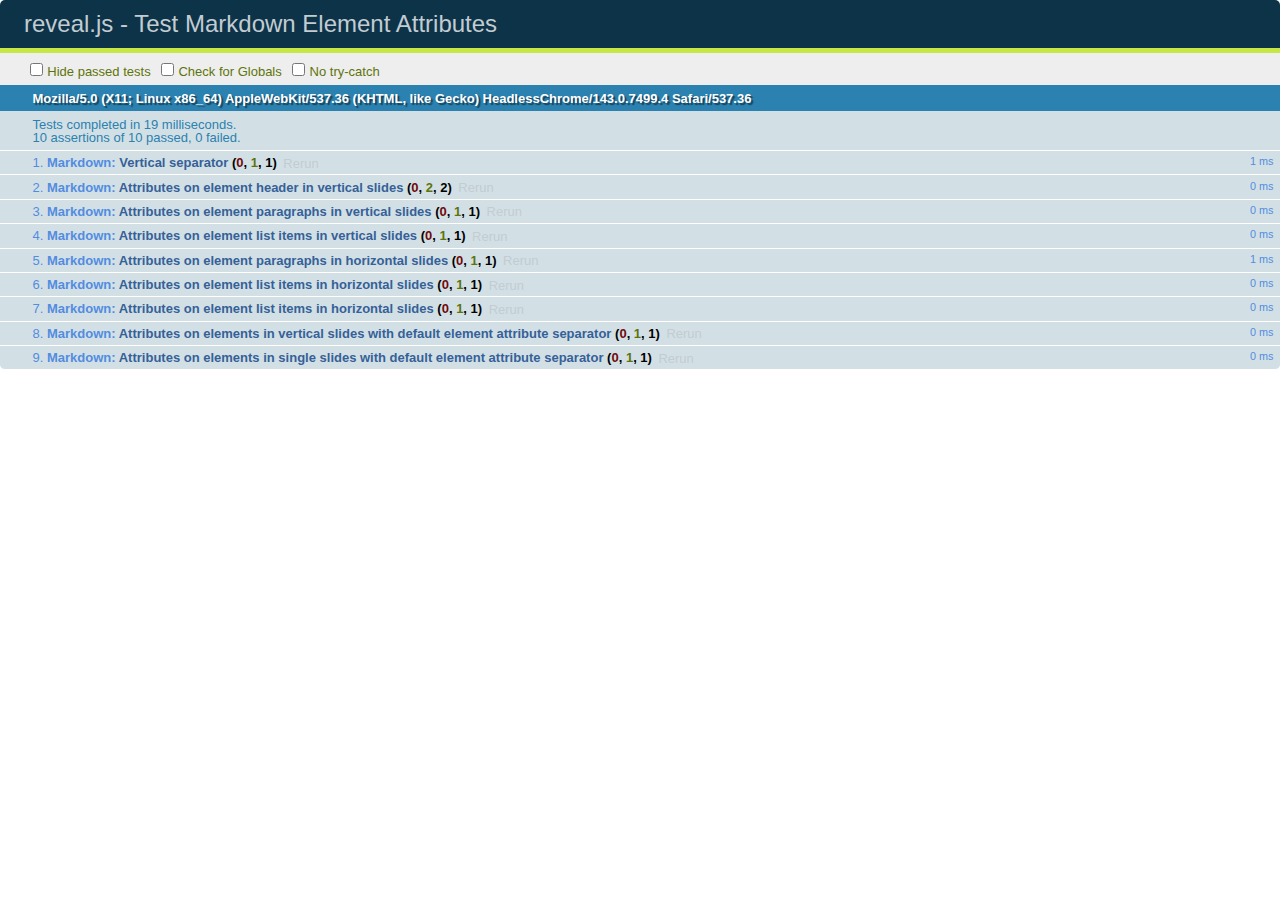
<file: test/test-markdown-element-attributes.html>
<!doctype html>
<html lang="en">

	<head>
		<meta charset="utf-8">

		<title>reveal.js - Test Markdown Element Attributes</title>

		<link rel="stylesheet" href="../css/reveal.css">
		<link rel="stylesheet" href="qunit-1.12.0.css">
	</head>

	<body style="overflow: auto;">

		<div id="qunit"></div>
		<div id="qunit-fixture"></div>

		<div class="reveal" style="display: none;">

			<div class="slides">

				<!-- <section data-markdown="example.md" data-separator="^\n\n\n" data-separator-vertical="^\n\n"></section> -->

				<!-- Slides are separated by newline + three dashes + newline, vertical slides identical but two dashes -->
				<section data-markdown data-separator="^\n---\n$" data-separator-vertical="^\n--\n$" data-element-attributes="{_\s*?([^}]+?)}">>
					<script type="text/template">
						## Slide 1.1
						<!-- {_class="fragment fade-out" data-fragment-index="1"} -->

						--

						## Slide 1.2
						<!-- {_class="fragment shrink"} -->

						Paragraph 1
						<!-- {_class="fragment grow"} -->

						Paragraph 2
						<!-- {_class="fragment grow"} -->

						- list item 1 <!-- {_class="fragment grow"} -->
						- list item 2 <!-- {_class="fragment grow"} -->
						- list item 3 <!-- {_class="fragment grow"} -->


						---

						## Slide 2


						Paragraph 1.2  
						multi-line <!-- {_class="fragment highlight-red"} -->

						Paragraph 2.2 <!-- {_class="fragment highlight-red"} -->

						Paragraph 2.3 <!-- {_class="fragment highlight-red"} -->

						Paragraph 2.4 <!-- {_class="fragment highlight-red"} -->

						- list item 1 <!-- {_class="fragment highlight-green"} -->
						- list item 2<!-- {_class="fragment highlight-green"} -->
						- list item 3<!-- {_class="fragment highlight-green"} -->
						- list item 4
						<!-- {_class="fragment highlight-green"} -->
						- list item 5<!-- {_class="fragment highlight-green"} -->

						Test

						![Example Picture](examples/assets/image2.png)
						<!-- {_class="reveal stretch"} -->

					</script>
				</section>



				<section 	data-markdown data-separator="^\n\n\n"
									data-separator-vertical="^\n\n"
									data-separator-notes="^Note:"
									data-charset="utf-8">
					<script type="text/template">
						# Test attributes in Markdown with default separator
						## Slide 1 Def <!-- .element: class="fragment highlight-red" data-fragment-index="1" -->


						## Slide 2 Def
						<!-- .element: class="fragment highlight-red" -->

					</script>
				</section>

				<section data-markdown>
				  <script type="text/template">
					## Hello world
					A paragraph
					<!-- .element: class="fragment highlight-blue" -->
				  </script>
				</section>

				<section data-markdown>
				  <script type="text/template">
					## Hello world

					Multiple  
					Line
					<!-- .element: class="fragment highlight-blue" -->
				  </script>
				</section>

				<section data-markdown>
				  <script type="text/template">
					## Hello world

					Test<!-- .element: class="fragment highlight-blue" -->

					More Test
				  </script>
				</section>


			</div>

		</div>

		<script src="../lib/js/head.min.js"></script>
		<script src="../js/reveal.js"></script>
		<script src="../plugin/markdown/marked.js"></script>
		<script src="../plugin/markdown/markdown.js"></script>
		<script src="qunit-1.12.0.js"></script>

		<script src="test-markdown-element-attributes.js"></script>

	</body>
</html>
</file>
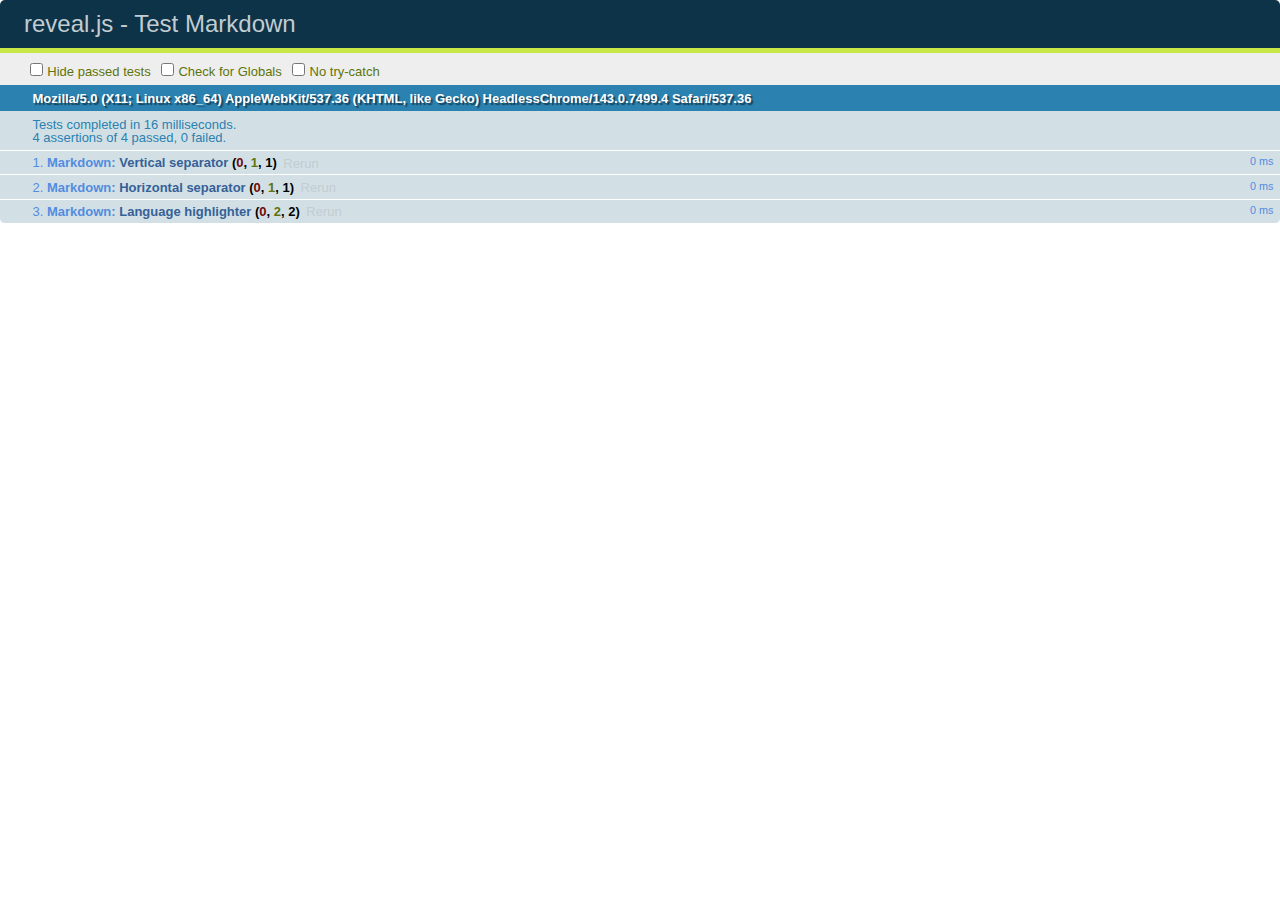
<file: test/test-markdown-external.html>
<!doctype html>
<html lang="en">

	<head>
		<meta charset="utf-8">

		<title>reveal.js - Test Markdown</title>

		<link rel="stylesheet" href="../css/reveal.css">
		<link rel="stylesheet" href="qunit-1.12.0.css">
	</head>

	<body style="overflow: auto;">

		<div id="qunit"></div>
  		<div id="qunit-fixture"></div>

		<div class="reveal" style="display: none;">

			<div class="slides">
				<section data-markdown="simple.md" data-separator="^\n\n\n" data-separator-vertical="^\n\n"></section>
			</div>

		</div>

		<script src="../lib/js/head.min.js"></script>
		<script src="../js/reveal.js"></script>
		<script src="../plugin/highlight/highlight.js"></script>
		<script src="../plugin/markdown/marked.js"></script>
		<script src="../plugin/markdown/markdown.js"></script>
		<script src="qunit-1.12.0.js"></script>

		<script src="test-markdown-external.js"></script>

	</body>
</html>
</file>
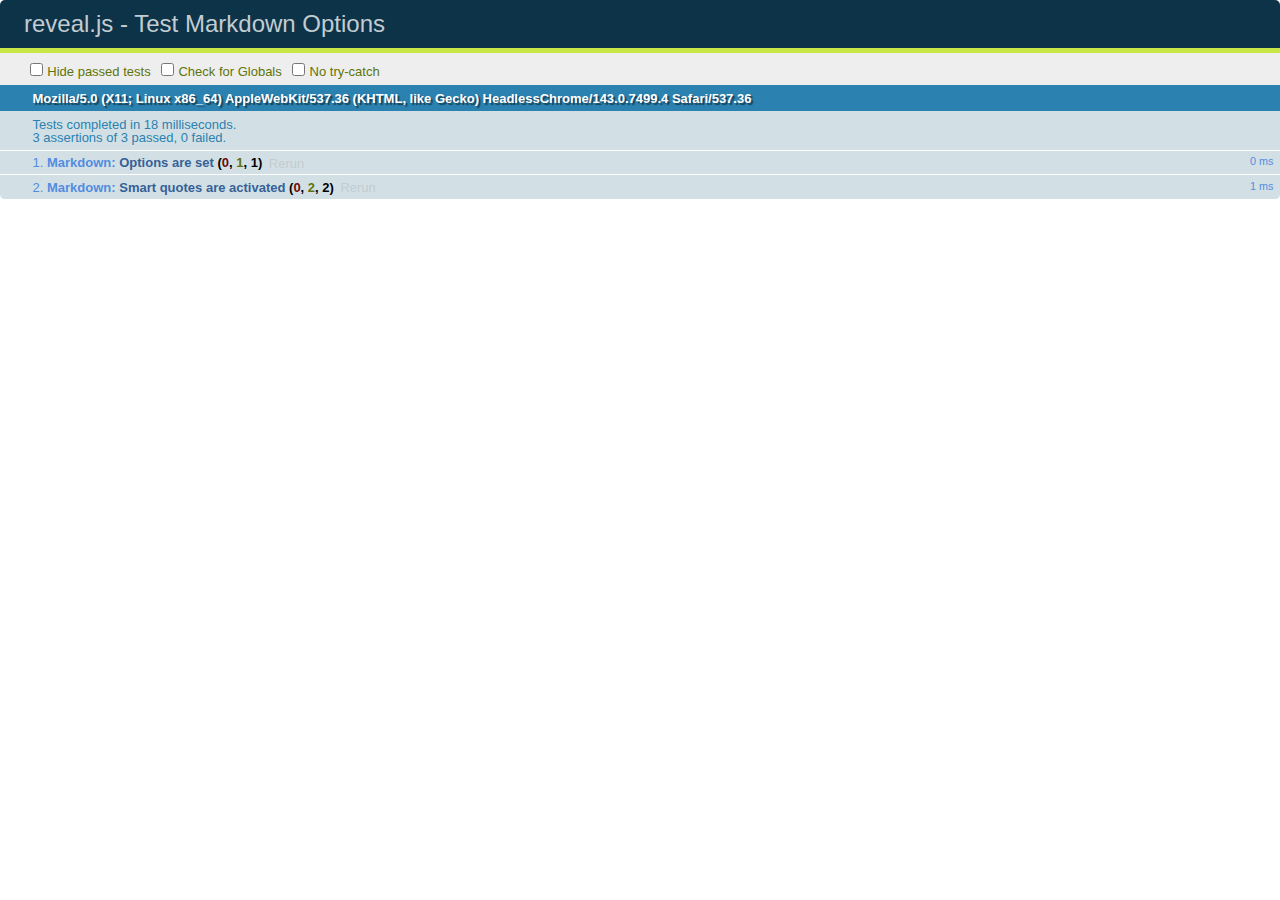
<file: test/test-markdown-options.html>
<!doctype html>
<html lang="en">

	<head>
		<meta charset="utf-8">

		<title>reveal.js - Test Markdown Options</title>

		<link rel="stylesheet" href="../css/reveal.css">
		<link rel="stylesheet" href="qunit-1.12.0.css">
	</head>

	<body style="overflow: auto;">

		<div id="qunit"></div>
		<div id="qunit-fixture"></div>

		<div class="reveal" style="display: none;">

			<div class="slides">

				<section data-markdown>
					<script type="text/template">
						## Testing Markdown Options

						This "slide" should contain 'smart' quotes.
					</script>
				</section>

			</div>

		</div>

		<script src="../lib/js/head.min.js"></script>
		<script src="../js/reveal.js"></script>
		<script src="qunit-1.12.0.js"></script>

		<script src="test-markdown-options.js"></script>

	</body>
</html>
</file>
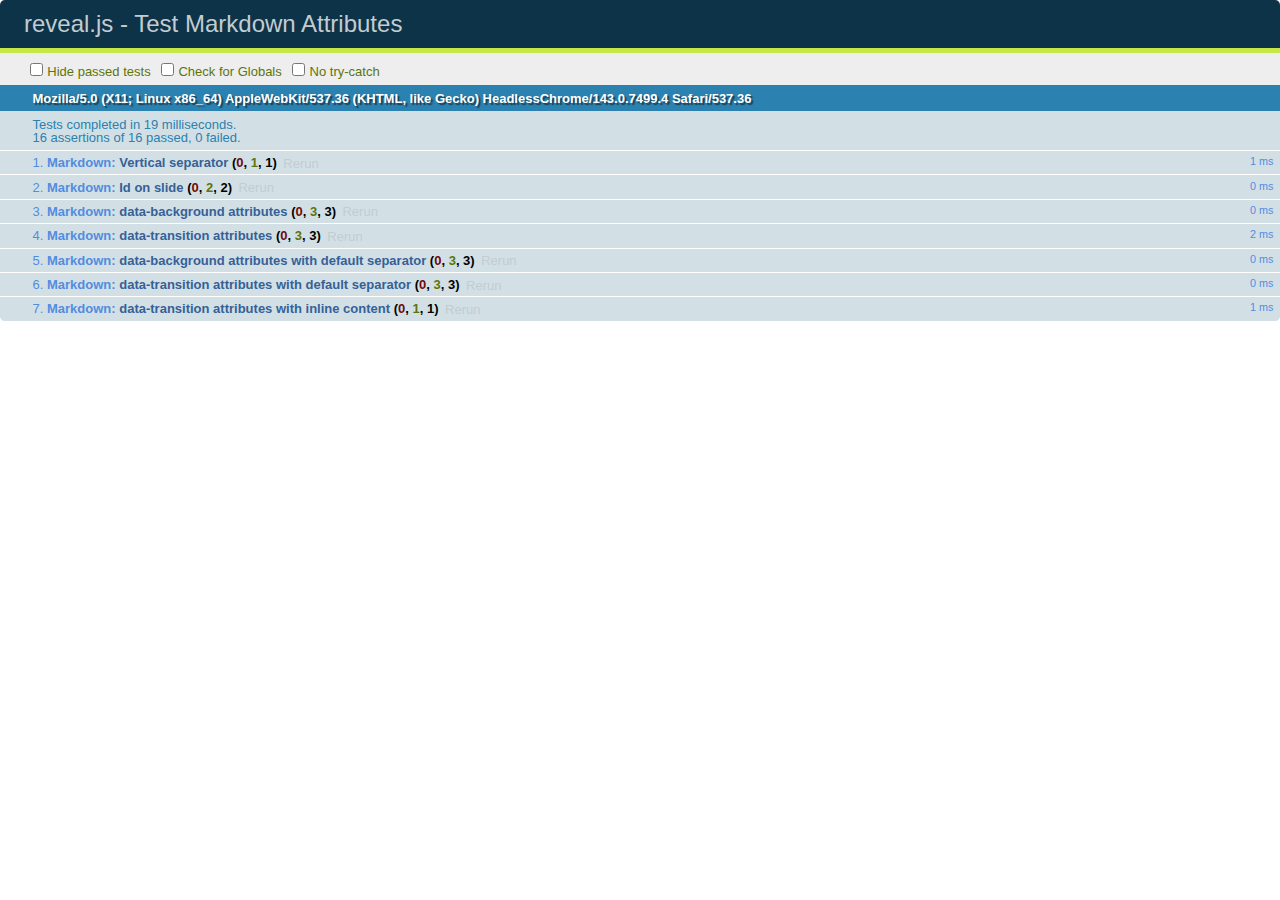
<file: test/test-markdown-slide-attributes.html>
<!doctype html>
<html lang="en">

	<head>
		<meta charset="utf-8">

		<title>reveal.js - Test Markdown Attributes</title>

		<link rel="stylesheet" href="../css/reveal.css">
		<link rel="stylesheet" href="qunit-1.12.0.css">
	</head>

	<body style="overflow: auto;">

		<div id="qunit"></div>
		<div id="qunit-fixture"></div>

		<div class="reveal" style="display: none;">

			<div class="slides">

				<!-- <section data-markdown="example.md" data-separator="^\n\n\n" data-separator-vertical="^\n\n"></section> -->

				<!-- Slides are separated by three lines, vertical slides by two lines, attributes are one any line starting with (spaces and) two dashes -->
				<section 	data-markdown data-separator="^\n\n\n"
									data-separator-vertical="^\n\n"
									data-separator-notes="^Note:"
									data-attributes="--\s(.*?)$"
									data-charset="utf-8">
					<script type="text/template">
						# Test attributes in Markdown
						## Slide 1



						## Slide 2
						<!-- -- id="slide2" data-transition="zoom" data-background="#A0C66B" -->


						## Slide 2.1
						<!-- -- data-background="#ff0000" data-transition="fade" -->


						## Slide 2.2
						[Link to Slide2](#/slide2)



						## Slide 3
						<!-- -- data-transition="zoom" data-background="#C6916B" -->



						## Slide 4
					</script>
				</section>

				<section 	data-markdown data-separator="^\n\n\n"
									data-separator-vertical="^\n\n"
									data-separator-notes="^Note:"
									data-charset="utf-8">
					<script type="text/template">
						# Test attributes in Markdown with default separator
						## Slide 1 Def



						## Slide 2 Def
						<!-- .slide: id="slide2def" data-transition="concave" data-background="#A7C66B" -->


						## Slide 2.1 Def
						<!-- .slide: data-background="#f70000" data-transition="page" -->


						## Slide 2.2 Def
						[Link to Slide2](#/slide2def)



						## Slide 3 Def
						<!-- .slide: data-transition="concave" data-background="#C7916B" -->



						## Slide 4
					</script>
				</section>

				<section data-markdown>
					<script type="text/template">
						<!-- .slide: data-background="#ff0000" -->
						## Hello world
					</script>
				</section>

				<section data-markdown>
					<script type="text/template">
						## Hello world
						<!-- .slide: data-background="#ff0000" -->
					</script>
				</section>

				<section data-markdown>
					<script type="text/template">
						## Hello world

						Test
						<!-- .slide: data-background="#ff0000" -->

						More Test
					</script>
				</section>

			</div>

		</div>

		<script src="../lib/js/head.min.js"></script>
		<script src="../js/reveal.js"></script>
		<script src="../plugin/markdown/marked.js"></script>
		<script src="../plugin/markdown/markdown.js"></script>
		<script src="qunit-1.12.0.js"></script>

		<script src="test-markdown-slide-attributes.js"></script>

	</body>
</html>
</file>
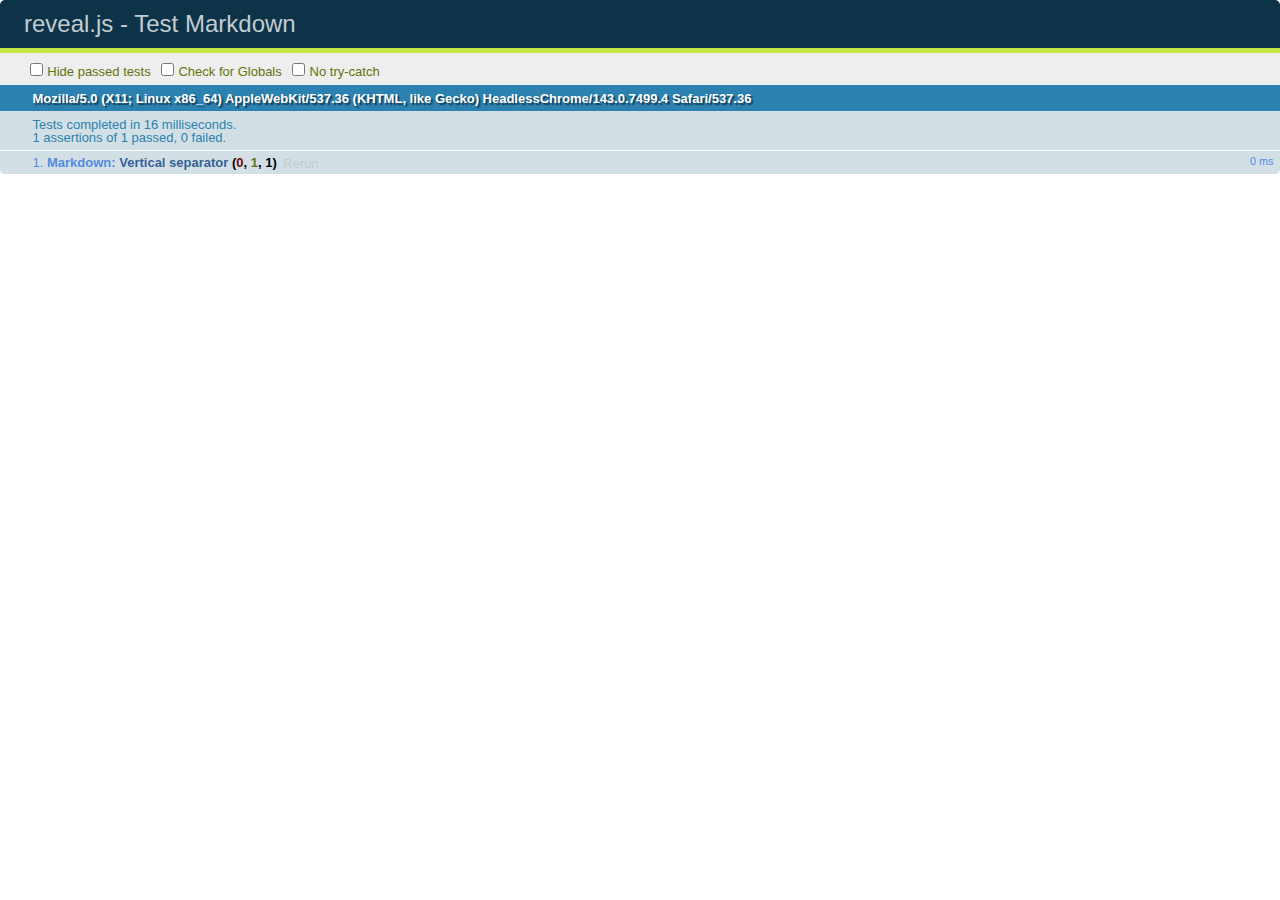
<file: test/test-markdown.html>
<!doctype html>
<html lang="en">

	<head>
		<meta charset="utf-8">

		<title>reveal.js - Test Markdown</title>

		<link rel="stylesheet" href="../css/reveal.css">
		<link rel="stylesheet" href="qunit-1.12.0.css">
	</head>

	<body style="overflow: auto;">

		<div id="qunit"></div>
		<div id="qunit-fixture"></div>

		<div class="reveal" style="display: none;">

			<div class="slides">

				<!-- <section data-markdown="example.md" data-separator="^\n\n\n" data-separator-vertical="^\n\n"></section> -->

				<!-- Slides are separated by newline + three dashes + newline, vertical slides identical but two dashes -->
				<section data-markdown data-separator="^\n---\n$" data-separator-vertical="^\n--\n$">
					<script type="text/template">
						## Slide 1.1

						--

						## Slide 1.2

						---

						## Slide 2
					</script>
				</section>

			</div>

		</div>

		<script src="../lib/js/head.min.js"></script>
		<script src="../js/reveal.js"></script>
		<script src="../plugin/markdown/marked.js"></script>
		<script src="../plugin/markdown/markdown.js"></script>
		<script src="qunit-1.12.0.js"></script>

		<script src="test-markdown.js"></script>

	</body>
</html>
</file>
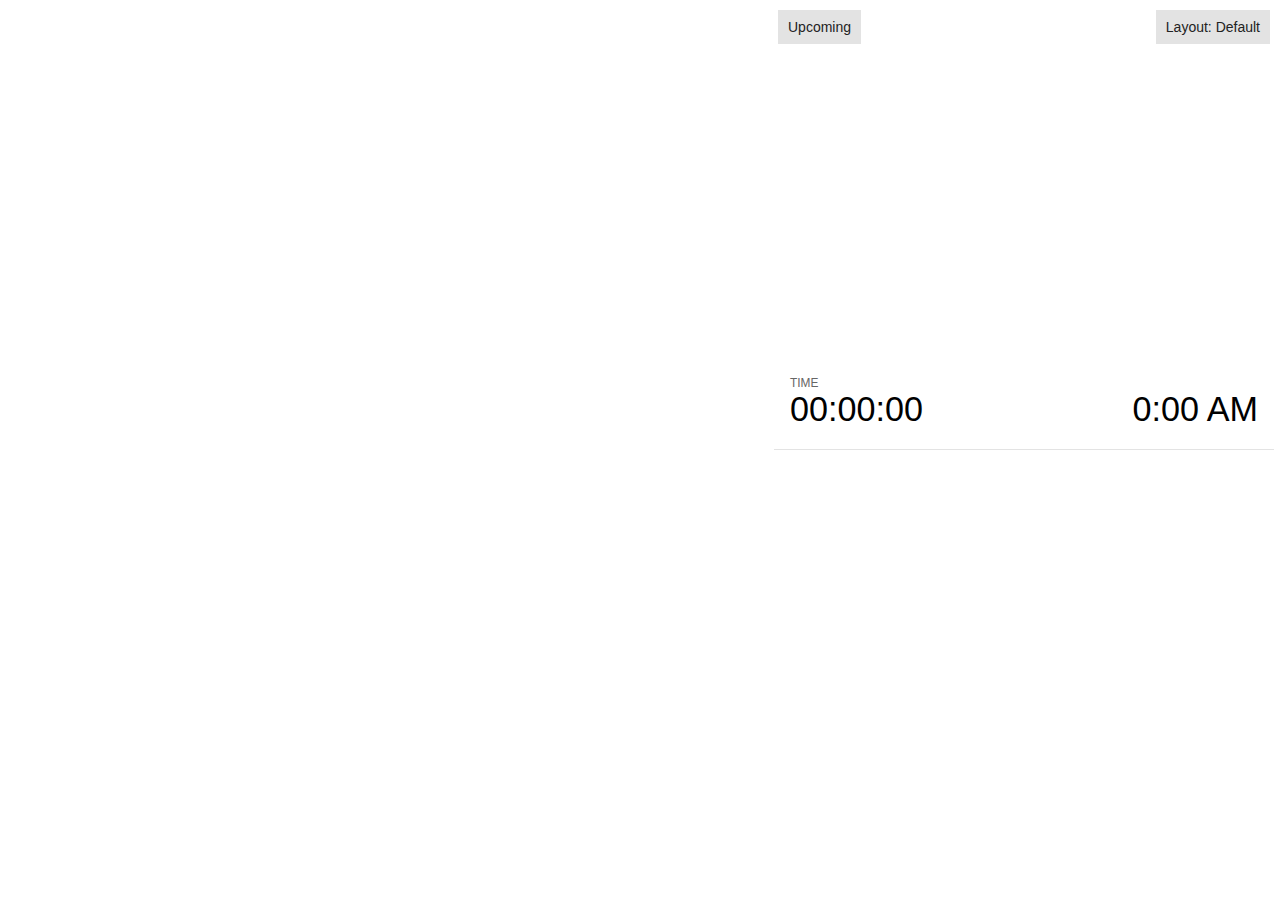
<file: plugin/notes/notes.html>
<!doctype html>
<html lang="en">
	<head>
		<meta charset="utf-8">

		<title>reveal.js - Slide Notes</title>

		<style>
			body {
				font-family: Helvetica;
				font-size: 18px;
			}

			#current-slide,
			#upcoming-slide,
			#speaker-controls {
				padding: 6px;
				box-sizing: border-box;
				-moz-box-sizing: border-box;
			}

			#current-slide iframe,
			#upcoming-slide iframe {
				width: 100%;
				height: 100%;
				border: 1px solid #ddd;
			}

			#current-slide .label,
			#upcoming-slide .label {
				position: absolute;
				top: 10px;
				left: 10px;
				z-index: 2;
			}

			.overlay-element {
				height: 34px;
				line-height: 34px;
				padding: 0 10px;
				text-shadow: none;
				background: rgba( 220, 220, 220, 0.8 );
				color: #222;
				font-size: 14px;
			}

			.overlay-element.interactive:hover {
				background: rgba( 220, 220, 220, 1 );
			}

			#current-slide {
				position: absolute;
				width: 60%;
				height: 100%;
				top: 0;
				left: 0;
				padding-right: 0;
			}

			#upcoming-slide {
				position: absolute;
				width: 40%;
				height: 40%;
				right: 0;
				top: 0;
			}

			/* Speaker controls */
			#speaker-controls {
				position: absolute;
				top: 40%;
				right: 0;
				width: 40%;
				height: 60%;
				overflow: auto;
				font-size: 18px;
			}

				.speaker-controls-time.hidden,
				.speaker-controls-notes.hidden {
					display: none;
				}

				.speaker-controls-time .label,
				.speaker-controls-pace .label,
				.speaker-controls-notes .label {
					text-transform: uppercase;
					font-weight: normal;
					font-size: 0.66em;
					color: #666;
					margin: 0;
				}

				.speaker-controls-time, .speaker-controls-pace {
					border-bottom: 1px solid rgba( 200, 200, 200, 0.5 );
					margin-bottom: 10px;
					padding: 10px 16px;
					padding-bottom: 20px;
					cursor: pointer;
				}

				.speaker-controls-time .reset-button {
					opacity: 0;
					float: right;
					color: #666;
					text-decoration: none;
				}
				.speaker-controls-time:hover .reset-button {
					opacity: 1;
				}

				.speaker-controls-time .timer,
				.speaker-controls-time .clock {
					width: 50%;
				}

				.speaker-controls-time .timer,
				.speaker-controls-time .clock,
				.speaker-controls-time .pacing .hours-value,
				.speaker-controls-time .pacing .minutes-value,
				.speaker-controls-time .pacing .seconds-value {
					font-size: 1.9em;
				}

				.speaker-controls-time .timer {
					float: left;
				}

				.speaker-controls-time .clock {
					float: right;
					text-align: right;
				}

				.speaker-controls-time span.mute {
					opacity: 0.3;
				}

				.speaker-controls-time .pacing-title {
					margin-top: 5px;
				}

				.speaker-controls-time .pacing.ahead {
					color: blue;
				}

				.speaker-controls-time .pacing.on-track {
					color: green;
				}

				.speaker-controls-time .pacing.behind {
					color: red;
				}

				.speaker-controls-notes {
					padding: 10px 16px;
				}

				.speaker-controls-notes .value {
					margin-top: 5px;
					line-height: 1.4;
					font-size: 1.2em;
				}

			/* Layout selector */
			#speaker-layout {
				position: absolute;
				top: 10px;
				right: 10px;
				color: #222;
				z-index: 10;
			}
				#speaker-layout select {
					position: absolute;
					width: 100%;
					height: 100%;
					top: 0;
					left: 0;
					border: 0;
					box-shadow: 0;
					cursor: pointer;
					opacity: 0;

					font-size: 1em;
					background-color: transparent;

					-moz-appearance: none;
					-webkit-appearance: none;
					-webkit-tap-highlight-color: rgba(0, 0, 0, 0);
				}

				#speaker-layout select:focus {
					outline: none;
					box-shadow: none;
				}

			.clear {
				clear: both;
			}

			/* Speaker layout: Wide */
			body[data-speaker-layout="wide"] #current-slide,
			body[data-speaker-layout="wide"] #upcoming-slide {
				width: 50%;
				height: 45%;
				padding: 6px;
			}

			body[data-speaker-layout="wide"] #current-slide {
				top: 0;
				left: 0;
			}

			body[data-speaker-layout="wide"] #upcoming-slide {
				top: 0;
				left: 50%;
			}

			body[data-speaker-layout="wide"] #speaker-controls {
				top: 45%;
				left: 0;
				width: 100%;
				height: 50%;
				font-size: 1.25em;
			}

			/* Speaker layout: Tall */
			body[data-speaker-layout="tall"] #current-slide,
			body[data-speaker-layout="tall"] #upcoming-slide {
				width: 45%;
				height: 50%;
				padding: 6px;
			}

			body[data-speaker-layout="tall"] #current-slide {
				top: 0;
				left: 0;
			}

			body[data-speaker-layout="tall"] #upcoming-slide {
				top: 50%;
				left: 0;
			}

			body[data-speaker-layout="tall"] #speaker-controls {
				padding-top: 40px;
				top: 0;
				left: 45%;
				width: 55%;
				height: 100%;
				font-size: 1.25em;
			}

			/* Speaker layout: Notes only */
			body[data-speaker-layout="notes-only"] #current-slide,
			body[data-speaker-layout="notes-only"] #upcoming-slide {
				display: none;
			}

			body[data-speaker-layout="notes-only"] #speaker-controls {
				padding-top: 40px;
				top: 0;
				left: 0;
				width: 100%;
				height: 100%;
				font-size: 1.25em;
			}

			@media screen and (max-width: 1080px) {
				body[data-speaker-layout="default"] #speaker-controls {
					font-size: 16px;
				}
			}

			@media screen and (max-width: 900px) {
				body[data-speaker-layout="default"] #speaker-controls {
					font-size: 14px;
				}
			}

			@media screen and (max-width: 800px) {
				body[data-speaker-layout="default"] #speaker-controls {
					font-size: 12px;
				}
			}

		</style>
	</head>

	<body>

		<div id="current-slide"></div>
		<div id="upcoming-slide"><span class="overlay-element label">Upcoming</span></div>
		<div id="speaker-controls">
			<div class="speaker-controls-time">
				<h4 class="label">Time <span class="reset-button">Click to Reset</span></h4>
				<div class="clock">
					<span class="clock-value">0:00 AM</span>
				</div>
				<div class="timer">
					<span class="hours-value">00</span><span class="minutes-value">:00</span><span class="seconds-value">:00</span>
				</div>
				<div class="clear"></div>

				<h4 class="label pacing-title" style="display: none">Pacing – Time to finish current slide</h4>
				<div class="pacing" style="display: none">
					<span class="hours-value">00</span><span class="minutes-value">:00</span><span class="seconds-value">:00</span>
				</div>
			</div>

			<div class="speaker-controls-notes hidden">
				<h4 class="label">Notes</h4>
				<div class="value"></div>
			</div>
		</div>
		<div id="speaker-layout" class="overlay-element interactive">
			<span class="speaker-layout-label"></span>
			<select class="speaker-layout-dropdown"></select>
		</div>

		<script src="../../plugin/markdown/marked.js"></script>
		<script>

			(function() {

				var notes,
					notesValue,
					currentState,
					currentSlide,
					upcomingSlide,
					layoutLabel,
					layoutDropdown,
					connected = false;

				var SPEAKER_LAYOUTS = {
					'default': 'Default',
					'wide': 'Wide',
					'tall': 'Tall',
					'notes-only': 'Notes only'
				};

				setupLayout();

				window.addEventListener( 'message', function( event ) {

					var data = JSON.parse( event.data );

					// The overview mode is only useful to the reveal.js instance
					// where navigation occurs so we don't sync it
					if( data.state ) delete data.state.overview;

					// Messages sent by the notes plugin inside of the main window
					if( data && data.namespace === 'reveal-notes' ) {
						if( data.type === 'connect' ) {
							handleConnectMessage( data );
						}
						else if( data.type === 'state' ) {
							handleStateMessage( data );
						}
					}
					// Messages sent by the reveal.js inside of the current slide preview
					else if( data && data.namespace === 'reveal' ) {
						if( /ready/.test( data.eventName ) ) {
							// Send a message back to notify that the handshake is complete
							window.opener.postMessage( JSON.stringify({ namespace: 'reveal-notes', type: 'connected'} ), '*' );
						}
						else if( /slidechanged|fragmentshown|fragmenthidden|paused|resumed/.test( data.eventName ) && currentState !== JSON.stringify( data.state ) ) {

							window.opener.postMessage( JSON.stringify({ method: 'setState', args: [ data.state ]} ), '*' );

						}
					}

				} );

				/**
				 * Called when the main window is trying to establish a
				 * connection.
				 */
				function handleConnectMessage( data ) {

					if( connected === false ) {
						connected = true;

						setupIframes( data );
						setupKeyboard();
						setupNotes();
						setupTimer();
					}

				}

				/**
				 * Called when the main window sends an updated state.
				 */
				function handleStateMessage( data ) {

					// Store the most recently set state to avoid circular loops
					// applying the same state
					currentState = JSON.stringify( data.state );

					// No need for updating the notes in case of fragment changes
					if ( data.notes ) {
						notes.classList.remove( 'hidden' );
						notesValue.style.whiteSpace = data.whitespace;
						if( data.markdown ) {
							notesValue.innerHTML = marked( data.notes );
						}
						else {
							notesValue.innerHTML = data.notes;
						}
					}
					else {
						notes.classList.add( 'hidden' );
					}

					// Update the note slides
					currentSlide.contentWindow.postMessage( JSON.stringify({ method: 'setState', args: [ data.state ] }), '*' );
					upcomingSlide.contentWindow.postMessage( JSON.stringify({ method: 'setState', args: [ data.state ] }), '*' );
					upcomingSlide.contentWindow.postMessage( JSON.stringify({ method: 'next' }), '*' );

				}

				// Limit to max one state update per X ms
				handleStateMessage = debounce( handleStateMessage, 200 );

				/**
				 * Forward keyboard events to the current slide window.
				 * This enables keyboard events to work even if focus
				 * isn't set on the current slide iframe.
				 */
				function setupKeyboard() {

					document.addEventListener( 'keydown', function( event ) {
						currentSlide.contentWindow.postMessage( JSON.stringify({ method: 'triggerKey', args: [ event.keyCode ] }), '*' );
					} );

				}

				/**
				 * Creates the preview iframes.
				 */
				function setupIframes( data ) {

					var params = [
						'receiver',
						'progress=false',
						'history=false',
						'transition=none',
						'autoSlide=0',
						'backgroundTransition=none'
					].join( '&' );

					var urlSeparator = /\?/.test(data.url) ? '&' : '?';
					var hash = '#/' + data.state.indexh + '/' + data.state.indexv;
					var currentURL = data.url + urlSeparator + params + '&postMessageEvents=true' + hash;
					var upcomingURL = data.url + urlSeparator + params + '&controls=false' + hash;

					currentSlide = document.createElement( 'iframe' );
					currentSlide.setAttribute( 'width', 1280 );
					currentSlide.setAttribute( 'height', 1024 );
					currentSlide.setAttribute( 'src', currentURL );
					document.querySelector( '#current-slide' ).appendChild( currentSlide );

					upcomingSlide = document.createElement( 'iframe' );
					upcomingSlide.setAttribute( 'width', 640 );
					upcomingSlide.setAttribute( 'height', 512 );
					upcomingSlide.setAttribute( 'src', upcomingURL );
					document.querySelector( '#upcoming-slide' ).appendChild( upcomingSlide );

				}

				/**
				 * Setup the notes UI.
				 */
				function setupNotes() {

					notes = document.querySelector( '.speaker-controls-notes' );
					notesValue = document.querySelector( '.speaker-controls-notes .value' );

				}

				function getTimings() {

					var slides = Reveal.getSlides();
					var defaultTiming = Reveal.getConfig().defaultTiming;
					if (defaultTiming == null) {
						return null;
					}
					var timings = [];
					for ( var i in slides ) {
						var slide = slides[i];
						var timing = defaultTiming;
						if( slide.hasAttribute( 'data-timing' )) {
							var t = slide.getAttribute( 'data-timing' );
							timing = parseInt(t);
							if( isNaN(timing) ) {
								console.warn("Could not parse timing '" + t + "' of slide " + i + "; using default of " + defaultTiming);
								timing = defaultTiming;
							}
						}
						timings.push(timing);
					}
					return timings;

				}

				/**
				 * Return the number of seconds allocated for presenting
				 * all slides up to and including this one.
				 */
				function getTimeAllocated(timings) {

					var slides = Reveal.getSlides();
					var allocated = 0;
					var currentSlide = Reveal.getSlidePastCount();
					for (var i in slides.slice(0, currentSlide + 1)) {
						allocated += timings[i];
					}
					return allocated;

				}

				/**
				 * Create the timer and clock and start updating them
				 * at an interval.
				 */
				function setupTimer() {

					var start = new Date(),
					timeEl = document.querySelector( '.speaker-controls-time' ),
					clockEl = timeEl.querySelector( '.clock-value' ),
					hoursEl = timeEl.querySelector( '.hours-value' ),
					minutesEl = timeEl.querySelector( '.minutes-value' ),
					secondsEl = timeEl.querySelector( '.seconds-value' ),
					pacingTitleEl = timeEl.querySelector( '.pacing-title' ),
					pacingEl = timeEl.querySelector( '.pacing' ),
					pacingHoursEl = pacingEl.querySelector( '.hours-value' ),
					pacingMinutesEl = pacingEl.querySelector( '.minutes-value' ),
					pacingSecondsEl = pacingEl.querySelector( '.seconds-value' );

					var timings = getTimings();
					if (timings !== null) {
						pacingTitleEl.style.removeProperty('display');
						pacingEl.style.removeProperty('display');
					}

					function _displayTime( hrEl, minEl, secEl, time) {

						var sign = Math.sign(time) == -1 ? "-" : "";
						time = Math.abs(Math.round(time / 1000));
						var seconds = time % 60;
						var minutes = Math.floor( time / 60 ) % 60 ;
						var hours = Math.floor( time / ( 60 * 60 )) ;
						hrEl.innerHTML = sign + zeroPadInteger( hours );
						if (hours == 0) {
							hrEl.classList.add( 'mute' );
						}
						else {
							hrEl.classList.remove( 'mute' );
						}
						minEl.innerHTML = ':' + zeroPadInteger( minutes );
						if (hours == 0 && minutes == 0) {
							minEl.classList.add( 'mute' );
						}
						else {
							minEl.classList.remove( 'mute' );
						}
						secEl.innerHTML = ':' + zeroPadInteger( seconds );
					}

					function _updateTimer() {

						var diff, hours, minutes, seconds,
						now = new Date();

						diff = now.getTime() - start.getTime();

						clockEl.innerHTML = now.toLocaleTimeString( 'en-US', { hour12: true, hour: '2-digit', minute:'2-digit' } );
						_displayTime( hoursEl, minutesEl, secondsEl, diff );
						if (timings !== null) {
							_updatePacing(diff);
						}

					}

					function _updatePacing(diff) {

						var slideEndTiming = getTimeAllocated(timings) * 1000;
						var currentSlide = Reveal.getSlidePastCount();
						var currentSlideTiming = timings[currentSlide] * 1000;
						var timeLeftCurrentSlide = slideEndTiming - diff;
						if (timeLeftCurrentSlide < 0) {
							pacingEl.className = 'pacing behind';
						}
						else if (timeLeftCurrentSlide < currentSlideTiming) {
							pacingEl.className = 'pacing on-track';
						}
						else {
							pacingEl.className = 'pacing ahead';
						}
						_displayTime( pacingHoursEl, pacingMinutesEl, pacingSecondsEl, timeLeftCurrentSlide );

					}

					// Update once directly
					_updateTimer();

					// Then update every second
					setInterval( _updateTimer, 1000 );

					function _resetTimer() {

						if (timings == null) {
							start = new Date();
						}
						else {
							// Reset timer to beginning of current slide
							var slideEndTiming = getTimeAllocated(timings) * 1000;
							var currentSlide = Reveal.getSlidePastCount();
							var currentSlideTiming = timings[currentSlide] * 1000;
							var previousSlidesTiming = slideEndTiming - currentSlideTiming;
							var now = new Date();
							start = new Date(now.getTime() - previousSlidesTiming);
						}
						_updateTimer();

					}

					timeEl.addEventListener( 'click', function() {
						_resetTimer();
						return false;
					} );

				}

				/**
				 * Sets up the speaker view layout and layout selector.
				 */
				function setupLayout() {

					layoutDropdown = document.querySelector( '.speaker-layout-dropdown' );
					layoutLabel = document.querySelector( '.speaker-layout-label' );

					// Render the list of available layouts
					for( var id in SPEAKER_LAYOUTS ) {
						var option = document.createElement( 'option' );
						option.setAttribute( 'value', id );
						option.textContent = SPEAKER_LAYOUTS[ id ];
						layoutDropdown.appendChild( option );
					}

					// Monitor the dropdown for changes
					layoutDropdown.addEventListener( 'change', function( event ) {

						setLayout( layoutDropdown.value );

					}, false );

					// Restore any currently persisted layout
					setLayout( getLayout() );

				}

				/**
				 * Sets a new speaker view layout. The layout is persisted
				 * in local storage.
				 */
				function setLayout( value ) {

					var title = SPEAKER_LAYOUTS[ value ];

					layoutLabel.innerHTML = 'Layout' + ( title ? ( ': ' + title ) : '' );
					layoutDropdown.value = value;

					document.body.setAttribute( 'data-speaker-layout', value );

					// Persist locally
					if( supportsLocalStorage() ) {
						window.localStorage.setItem( 'reveal-speaker-layout', value );
					}

				}

				/**
				 * Returns the ID of the most recently set speaker layout
				 * or our default layout if none has been set.
				 */
				function getLayout() {

					if( supportsLocalStorage() ) {
						var layout = window.localStorage.getItem( 'reveal-speaker-layout' );
						if( layout ) {
							return layout;
						}
					}

					// Default to the first record in the layouts hash
					for( var id in SPEAKER_LAYOUTS ) {
						return id;
					}

				}

				function supportsLocalStorage() {

					try {
						localStorage.setItem('test', 'test');
						localStorage.removeItem('test');
						return true;
					}
					catch( e ) {
						return false;
					}

				}

				function zeroPadInteger( num ) {

					var str = '00' + parseInt( num );
					return str.substring( str.length - 2 );

				}

				/**
				 * Limits the frequency at which a function can be called.
				 */
				function debounce( fn, ms ) {

					var lastTime = 0,
						timeout;

					return function() {

						var args = arguments;
						var context = this;

						clearTimeout( timeout );

						var timeSinceLastCall = Date.now() - lastTime;
						if( timeSinceLastCall > ms ) {
							fn.apply( context, args );
							lastTime = Date.now();
						}
						else {
							timeout = setTimeout( function() {
								fn.apply( context, args );
								lastTime = Date.now();
							}, ms - timeSinceLastCall );
						}

					}

				}

			})();

		</script>
	</body>
</html>
</file>
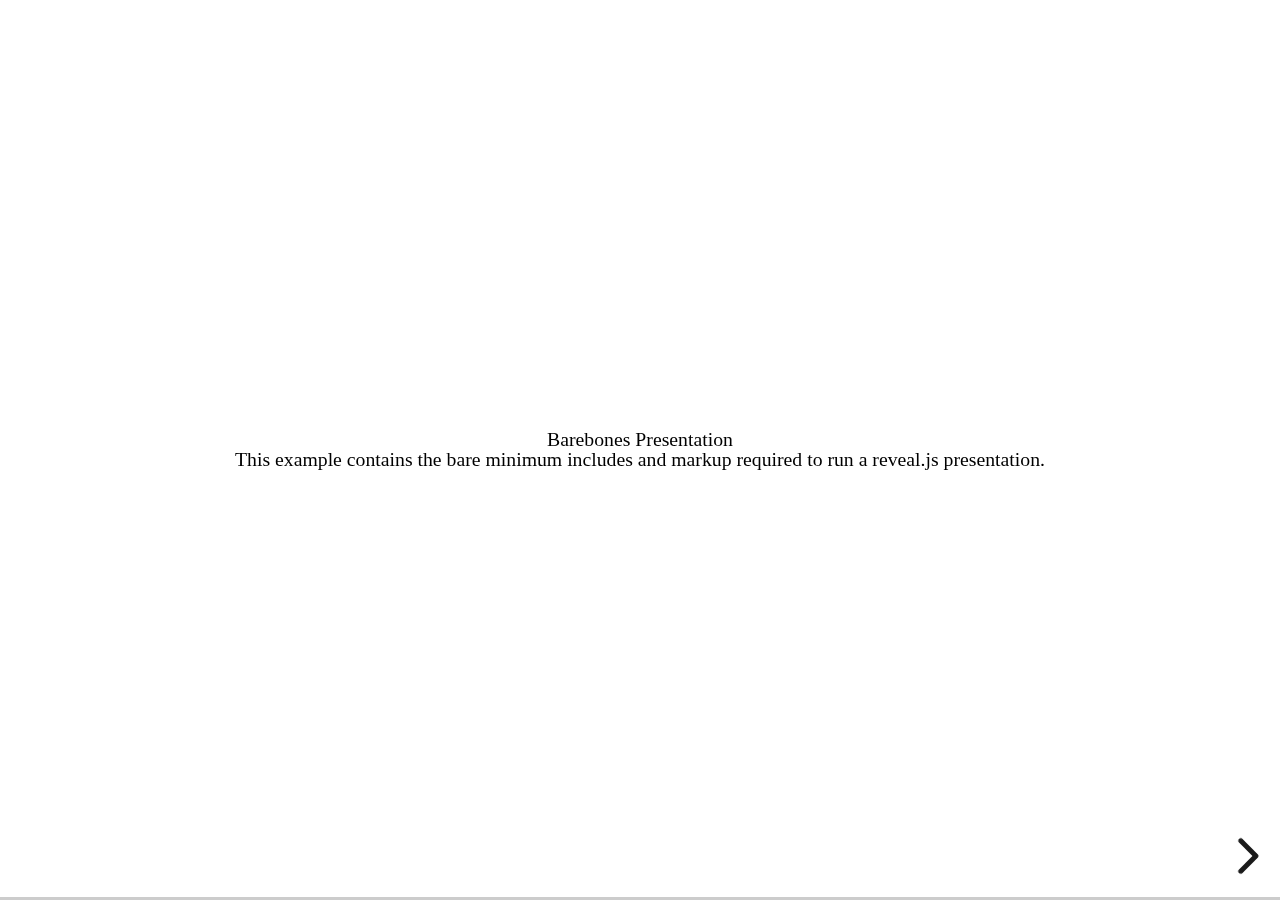
<file: test/examples/barebones.html>
<!doctype html>
<html lang="en">

	<head>
		<meta charset="utf-8">

		<title>reveal.js - Barebones</title>

		<link rel="stylesheet" href="../../css/reveal.css">
	</head>

	<body>

		<div class="reveal">

			<div class="slides">

				<section>
					<h2>Barebones Presentation</h2>
					<p>This example contains the bare minimum includes and markup required to run a reveal.js presentation.</p>
				</section>

				<section>
					<h2>No Theme</h2>
					<p>There's no theme included, so it will fall back on browser defaults.</p>
				</section>

			</div>

		</div>

		<script src="../../js/reveal.js"></script>

		<script>

			Reveal.initialize();

		</script>

	</body>
</html>
</file>
<file: css/theme/zuehlke-index.css>
@import url(//fonts.googleapis.com/css?family=Open+Sans:300,400,800,700,600);
@font-face {
  font-family: "Zuehlke";
  src: url("../../lib/font/zuehlke/zuehlke-webfont.eot?") format("eot"), url("../../lib/font/zuehlke/zuehlke-webfont.woff2") format("woff2"), url("../../lib/font/zuehlke/zuehlke-webfont.woff") format("woff"), url("../../lib/font/zuehlke/zuehlke-webfont.ttf") format("truetype"), url("../../lib/font/zuehlke/zuehlke-webfont.svg") format("svg"); }

* {
  box-sizing: border-box; }

body {
  font-family: 'Open Sans', 'sans-serif';
  display: flex;
  background-size: cover;
  background: url("../../img/bg.jpg") center, center;
  align-content: center;
  justify-content: center;
  flex-wrap: wrap;
  min-width: 100vw;
  min-height: 100vh;
  margin: 0;
  padding: 115px 15px 0; }
  body::before {
    content: ' ';
    display: block;
    position: absolute;
    top: 0;
    left: 8vw;
    width: 8vw;
    height: 8vw;
    min-width: 100px;
    min-height: 100px;
    max-width: 200px;
    max-height: 200px;
    background: url("../../img/zuehlke_logo.jpg");
    background-size: contain; }
  body h1 {
    font-size: 50px; }
  body h1, body h2, body h3 {
    font-family: 'Zuehlke', 'sans-serif';
    color: #ff820a; }
  body .nowrap {
    white-space: nowrap; }
  body header {
    flex-basis: 100%;
    margin: 15px;
    background-color: rgba(50, 50, 50, 0.8);
    border-radius: 5px;
    text-align: center; }
  body section {
    flex-basis: calc(25% - 2 * 15px);
    min-width: 200px;
    color: white;
    margin: 15px;
    border-radius: 5px;
    flex-grow: 1;
    background: rgba(50, 50, 50, 0.8);
    transition: transform 0.3s ease-in-out, box-shadow 0.3s ease-in-out; }
    body section:hover {
      transform: scale(1.05);
      box-shadow: 15px 15px 15px rgba(0, 0, 0, 0.4); }
    body section a {
      display: block;
      width: 100%;
      height: 100%;
      overflow: auto;
      text-decoration: none;
      color: inherit;
      padding: 15px; }
      body section a:visited {
        text-decoration: none;
        color: inherit; }
    body section h2 {
      margin: 0 0 10px; }
    body section ul {
      padding-left: 20px;
      margin: 0; }
</file>
<file: css/theme/zuehlke.css>
@charset "UTF-8";
/**
 * Zühlke theme for reveal.js.
 *
 */
@import url(//fonts.googleapis.com/css?family=Open+Sans:300,400,800,700,600);
@font-face {
  font-family: "Zuehlke";
  src: url("../../lib/font/zuehlke/zuehlke-webfont.eot?") format("eot"), url("../../lib/font/zuehlke/zuehlke-webfont.woff2") format("woff2"), url("../../lib/font/zuehlke/zuehlke-webfont.woff") format("woff"), url("../../lib/font/zuehlke/zuehlke-webfont.ttf") format("truetype"), url("../../lib/font/zuehlke/zuehlke-webfont.svg") format("svg"); }

.window-background .present {
  background-position-y: 0.5em; }

.reveal .deck-slide {
  text-align: left; }
  .reveal .deck-slide.slide-background {
    background: url("../../img/bg.jpg"), center, center;
    background-size: cover; }
  .reveal .deck-slide h1, .reveal .deck-slide h3 {
    letter-spacing: 0; }
  .reveal .deck-slide h1 {
    font-size: 2.1em;
    position: relative;
    padding: 20px;
    background: rgba(255, 255, 255, 0.8);
    margin-top: 4em;
    border-radius: 5px;
    box-shadow: 5px 5px 5px rgba(0, 0, 0, 0.4); }
  .reveal .deck-slide h3 {
    margin-top: 0.5em;
    font-size: 1.1em;
    text-indent: 0.1em;
    line-height: 1.3em; }

.reveal .img-slide h2 {
  display: inline-block;
  margin-top: 5em;
  margin-left: -4em;
  background: rgba(255, 255, 255, 0.5);
  padding: 0.5em; }

.reveal .slide-background::after {
  content: ' ';
  display: block;
  position: absolute;
  top: 0;
  left: 8vw;
  width: 8vw;
  height: 8vw;
  min-width: 100px;
  min-height: 100px;
  max-width: 200px;
  max-height: 200px;
  background: url("../../img/zuehlke_logo.jpg");
  background-size: contain; }

.reveal .slides section {
  padding: 0; }
  .reveal .slides section h1, .reveal .slides section h2, .reveal .slides section h3 {
    font-weight: 800 !important; }
    .reveal .slides section h1.margin-top, .reveal .slides section h2.margin-top, .reveal .slides section h3.margin-top {
      margin-top: 20px; }
  .reveal .slides section h2 {
    margin-bottom: 0.8em !important;
    line-height: 1em !important; }
    .reveal .slides section h2 code {
      font-weight: normal;
      background: transparent; }
  .reveal .slides section img {
    background: none;
    border: none;
    box-shadow: none; }
    .reveal .slides section img.portrait {
      width: 50%;
      border-radius: 50%;
      border: 3px solid white;
      box-shadow: 5px 5px 5px rgba(0, 0, 0, 0.4); }
  .reveal .slides section p, .reveal .slides section q {
    line-height: 1.4em;
    margin-bottom: 1em; }
  .reveal .slides section q::before, .reveal .slides section q::after {
    content: none; }
  .reveal .slides section q .text {
    font-style: italic; }
    .reveal .slides section q .text::before, .reveal .slides section q .text::after {
      color: #FA9B1E;
      font-size: 1.5em; }
    .reveal .slides section q .text::before {
      content: '«';
      margin-right: .3em; }
    .reveal .slides section q .text::after {
      content: '»';
      margin-left: .3em; }
  .reveal .slides section q .author {
    font-size: .8em;
    display: block;
    margin-top: 1em;
    text-align: right;
    font-style: normal; }
  .reveal .slides section ul, .reveal .slides section ol {
    margin-top: 0.5em !important;
    margin-bottom: 1em; }
  .reveal .slides section li {
    margin-top: 0.8em; }
    .reveal .slides section li:first-child {
      margin-top: 0; }
  .reveal .slides section pre {
    box-shadow: none !important;
    font-size: 0.7em !important;
    word-wrap: normal !important; }
    .reveal .slides section pre code {
      padding: 0.4em !important;
      max-height: none !important; }
    .reveal .slides section pre .keyword {
      color: #B38335; }
    .reveal .slides section pre .tag, .reveal .slides section pre .literal,
    .reveal .slides section pre .apache .tag {
      color: #3B7586; }
    .reveal .slides section pre .variable {
      color: #666; }
    .reveal .slides section pre .string {
      color: #B66666; }
    .reveal .slides section pre .title {
      color: #3B7586; }
  .reveal .slides section .bv-slide img {
    opacity: 0.4; }
    .reveal .slides section .bv-slide img:first-child {
      display: block;
      margin-left: auto;
      margin-right: auto; }
  .reveal .slides section .progress {
    height: 0.25em; }
  .reveal .slides section .warn {
    color: #ff820a; }
  .reveal .slides section .strikethrough {
    text-decoration: line-through; }
  .reveal .slides section .code {
    background: rgba(236, 239, 241, 0.56);
    border-radius: 2px;
    color: #00796B;
    padding: 0 4px;
    font-size: 90%;
    font-family: monospace; }
    .reveal .slides section .code.nobg {
      color: inherit;
      background: inherit;
      padding: 0;
      margin: 0 10px;
      border-radius: 0; }
  .reveal .slides section .tip {
    position: absolute;
    top: 50%;
    left: 50%;
    display: flex;
    background-color: #5AB7DB;
    color: white;
    padding: 20px;
    border-radius: 10px;
    transform: translateX(-50%) translateY(-50%) rotate(20deg);
    min-width: 80%;
    text-align: left; }
    .reveal .slides section .tip.visible {
      opacity: .9; }
    .reveal .slides section .tip::before {
      content: ' ';
      background: url(../../img/light-bulb.svg) no-repeat;
      background-size: contain;
      display: block;
      min-width: 50px;
      min-height: 50px;
      margin-right: 20px; }
  .reveal .slides section .comparison {
    display: flex; }
    .reveal .slides section .comparison > div:first-child, .reveal .slides section .comparison > div:last-child {
      width: 50%; }
      .reveal .slides section .comparison > div:first-child.code, .reveal .slides section .comparison > div:last-child.code {
        position: relative;
        font-size: 1.8rem;
        padding: 0; }
      .reveal .slides section .comparison > div:first-child:not(.code), .reveal .slides section .comparison > div:last-child:not(.code) {
        height: 300px;
        background-color: rgba(192, 192, 192, 0.3);
        margin: 4px;
        padding: 15px;
        font-size: 1.5rem; }
    .reveal .slides section .comparison > div:first-child {
      text-align: left; }
    .reveal .slides section .comparison > div:last-child {
      text-align: right; }
  .reveal .slides section .badge-container {
    display: flex;
    align-items: flex-end;
    flex-direction: column;
    position: absolute;
    top: 0;
    right: 0; }
    .reveal .slides section .badge-container .badge {
      position: relative;
      padding: 7px;
      color: white;
      border-radius: 5px;
      font-size: 1rem;
      opacity: .8; }
      .reveal .slides section .badge-container .badge:not(:first-child) {
        margin-top: 5px; }
      .reveal .slides section .badge-container .badge.es6 {
        background-color: #FA9B1E; }
        .reveal .slides section .badge-container .badge.es6::before {
          content: 'ES6'; }
      .reveal .slides section .badge-container .badge.es5 {
        background-color: #5AB7DB; }
        .reveal .slides section .badge-container .badge.es5::before {
          content: 'ES5'; }
      .reveal .slides section .badge-container .badge.do {
        background-color: #58C765; }
        .reveal .slides section .badge-container .badge.do::before {
          content: 'Do'; }
      .reveal .slides section .badge-container .badge.dont {
        background-color: #DE3E41; }
        .reveal .slides section .badge-container .badge.dont::before {
          content: "Don't"; }
  .reveal .slides section .column-container {
    display: flex;
    width: 100%;
    flex-wrap: wrap;
    justify-content: space-between; }
    .reveal .slides section .column-container .column, .reveal .slides section .column-container .column-3, .reveal .slides section .column-container .column-2, .reveal .slides section .column-container .bubble {
      display: flex;
      flex-direction: column; }
      .reveal .slides section .column-container .column img, .reveal .slides section .column-container .column-3 img, .reveal .slides section .column-container .column-2 img, .reveal .slides section .column-container .bubble img {
        max-width: 70%;
        margin: auto; }
    .reveal .slides section .column-container .column-3 {
      width: 33.333333%;
      max-width: 33.333333%; }
    .reveal .slides section .column-container .column-2 {
      width: 50%;
      max-width: 50%; }
    .reveal .slides section .column-container .bubble {
      background-color: #ff820a;
      color: white;
      border-radius: 10px;
      width: 45%;
      max-width: 45%;
      flex-grow: 0;
      margin: 10px auto;
      padding: 20px 10px;
      justify-content: center;
      align-items: center;
      position: relative; }
      .reveal .slides section .column-container .bubble .strike-through {
        display: block;
        position: absolute;
        background: red;
        width: 106%;
        height: 10px;
        border-radius: 5px;
        transform: rotate(10deg);
        opacity: .6;
        top: calc(50% - 5px);
        left: calc(0px - 3%); }

.print-pdf .sub-section-slide h2 {
  opacity: 1; }

.print-pdf .reveal.none .slides section.sub-section-slide {
  padding-top: 350px !important; }

.print-pdf .reveal.none .slides section.deck-slide {
  padding-top: 0 !important; }

table tbody th {
  background: rgba(236, 239, 241, 0.24);
  border-right: 1px solid #ECEFF1;
  font-weight: 400;
  border-bottom: 1px solid #ECEFF1;
  padding: 16px 32px;
  text-align: left; }

table tbody td {
  border-bottom: 1px solid #ECEFF1;
  padding: 16px 32px;
  text-align: left; }

.tab {
  display: none;
  margin-top: -0.35em !important; }
  .tab.active {
    display: block; }

/*********************************************
 * GLOBAL STYLES
 *********************************************/
body {
  background: #eeeeee;
  background-color: #eeeeee; }

.reveal {
  font-family: "Open Sans", sans-serif;
  font-size: 36px;
  font-weight: normal;
  color: #444444; }

::selection {
  color: #fff;
  background: rgba(0, 0, 0, 0.99);
  text-shadow: none; }

::-moz-selection {
  color: #fff;
  background: rgba(0, 0, 0, 0.99);
  text-shadow: none; }

.reveal .slides > section,
.reveal .slides > section > section {
  line-height: 1.3;
  font-weight: inherit; }

/*********************************************
 * HEADERS
 *********************************************/
.reveal h1,
.reveal h2,
.reveal h3,
.reveal h4,
.reveal h5,
.reveal h6 {
  margin: 0 0 20px 0;
  color: #ff820a;
  font-family: "Zuehlke", sans-serif;
  font-weight: normal;
  line-height: 1.2;
  letter-spacing: normal;
  text-transform: none;
  text-shadow: none;
  word-wrap: break-word; }

.reveal h1 {
  font-size: 3.5em; }

.reveal h2 {
  font-size: 1.7em; }

.reveal h3 {
  font-size: 1.25em; }

.reveal h4 {
  font-size: 1em; }

.reveal h1 {
  text-shadow: none; }

/*********************************************
 * OTHER
 *********************************************/
.reveal p {
  margin: 20px 0;
  line-height: 1.3; }

/* Ensure certain elements are never larger than the slide itself */
.reveal img,
.reveal video,
.reveal iframe {
  max-width: 95%;
  max-height: 95%; }

.reveal strong,
.reveal b {
  font-weight: bold; }

.reveal em {
  font-style: italic; }

.reveal ol,
.reveal dl,
.reveal ul {
  display: inline-block;
  text-align: left;
  margin: 0 0 0 1em; }

.reveal ol {
  list-style-type: decimal; }

.reveal ul {
  list-style-type: disc; }

.reveal ul ul {
  list-style-type: square; }

.reveal ul ul ul {
  list-style-type: circle; }

.reveal ul ul,
.reveal ul ol,
.reveal ol ol,
.reveal ol ul {
  display: block;
  margin-left: 40px; }

.reveal dt {
  font-weight: bold; }

.reveal dd {
  margin-left: 40px; }

.reveal blockquote {
  display: block;
  position: relative;
  width: 70%;
  margin: 20px auto;
  padding: 5px;
  font-style: italic;
  background: rgba(255, 255, 255, 0.05);
  box-shadow: 0px 0px 2px rgba(0, 0, 0, 0.2); }

.reveal blockquote p:first-child,
.reveal blockquote p:last-child {
  display: inline-block; }

.reveal q {
  font-style: italic; }

.reveal pre {
  display: block;
  position: relative;
  width: 90%;
  margin: 20px auto;
  text-align: left;
  font-size: 0.55em;
  font-family: monospace;
  line-height: 1.2em;
  word-wrap: break-word;
  box-shadow: 0px 0px 6px rgba(0, 0, 0, 0.3); }

.reveal code {
  font-family: monospace;
  text-transform: none; }

.reveal pre code {
  display: block;
  padding: 5px;
  overflow: auto;
  max-height: 400px;
  word-wrap: normal; }

.reveal table {
  margin: auto;
  border-collapse: collapse;
  border-spacing: 0; }

.reveal table th {
  font-weight: bold; }

.reveal table th,
.reveal table td {
  text-align: left;
  padding: 0.2em 0.5em 0.2em 0.5em;
  border-bottom: 1px solid; }

.reveal table th[align="center"],
.reveal table td[align="center"] {
  text-align: center; }

.reveal table th[align="right"],
.reveal table td[align="right"] {
  text-align: right; }

.reveal table tbody tr:last-child th,
.reveal table tbody tr:last-child td {
  border-bottom: none; }

.reveal sup {
  vertical-align: super; }

.reveal sub {
  vertical-align: sub; }

.reveal small {
  display: inline-block;
  font-size: 0.6em;
  line-height: 1.2em;
  vertical-align: top; }

.reveal small * {
  vertical-align: top; }

/*********************************************
 * LINKS
 *********************************************/
.reveal a {
  color: #ff820a;
  text-decoration: none;
  -webkit-transition: color .15s ease;
  -moz-transition: color .15s ease;
  transition: color .15s ease; }

.reveal a:hover {
  color: #e47000;
  text-shadow: none;
  border: none; }

.reveal .roll span:after {
  color: #fff;
  background: #bd5c00; }

/*********************************************
 * IMAGES
 *********************************************/
.reveal section img {
  margin: 15px 0px;
  background: rgba(255, 255, 255, 0.12);
  border: 4px solid #444444;
  box-shadow: 0 0 10px rgba(0, 0, 0, 0.15); }

.reveal section img.plain {
  border: 0;
  box-shadow: none; }

.reveal a img {
  -webkit-transition: all .15s linear;
  -moz-transition: all .15s linear;
  transition: all .15s linear; }

.reveal a:hover img {
  background: rgba(255, 255, 255, 0.2);
  border-color: #ff820a;
  box-shadow: 0 0 20px rgba(0, 0, 0, 0.55); }

/*********************************************
 * NAVIGATION CONTROLS
 *********************************************/
.reveal .controls {
  color: #ff820a; }

/*********************************************
 * PROGRESS BAR
 *********************************************/
.reveal .progress {
  background: rgba(0, 0, 0, 0.2);
  color: #ff820a; }

.reveal .progress span {
  -webkit-transition: width 800ms cubic-bezier(0.26, 0.86, 0.44, 0.985);
  -moz-transition: width 800ms cubic-bezier(0.26, 0.86, 0.44, 0.985);
  transition: width 800ms cubic-bezier(0.26, 0.86, 0.44, 0.985); }

.reveal .grid {
  display: grid;
  grid-template-columns: auto auto;
}

.reveal .slides section .grid li {
  margin-top: 0.8em;
}

.reveal .c1 {
  color: #80cbff;
}

.reveal .c2 {
  color: #2c47ff;
}
</file>
<file: lib/css/atom-one-dark.css>
/*

Atom One Dark by Daniel Gamage
Original One Dark Syntax theme from https://github.com/atom/one-dark-syntax

base:    #282c34
mono-1:  #abb2bf
mono-2:  #818896
mono-3:  #5c6370
hue-1:   #56b6c2
hue-2:   #61aeee
hue-3:   #c678dd
hue-4:   #98c379
hue-5:   #e06c75
hue-5-2: #be5046
hue-6:   #d19a66
hue-6-2: #e6c07b

*/

.hljs {
    display: block;
    overflow-x: auto;
    padding: 0.5em;
    color: #abb2bf;
    background: #282c34;
}

.hljs-comment,
.hljs-quote {
    color: #5c6370;
    font-style: italic;
}

.hljs-doctag,
.hljs-keyword,
.hljs-formula {
    color: #c678dd;
}

.hljs-section,
.hljs-name,
.hljs-selector-tag,
.hljs-deletion,
.hljs-subst {
    color: #e06c75;
}

.hljs-literal {
    color: #56b6c2;
}

.hljs-string,
.hljs-regexp,
.hljs-addition,
.hljs-attribute,
.hljs-meta-string {
    color: #98c379;
}

.hljs-built_in,
.hljs-class .hljs-title {
    color: #e6c07b;
}

.hljs-attr,
.hljs-variable,
.hljs-template-variable,
.hljs-type,
.hljs-selector-class,
.hljs-selector-attr,
.hljs-selector-pseudo,
.hljs-number {
    color: #d19a66;
}

.hljs-symbol,
.hljs-bullet,
.hljs-link,
.hljs-meta,
.hljs-selector-id,
.hljs-title {
    color: #61aeee;
}

.hljs-emphasis {
    font-style: italic;
}

.hljs-strong {
    font-weight: bold;
}

.hljs-link {
    text-decoration: underline;
}
</file>
<file: test/qunit-1.12.0.css>
/**
 * QUnit v1.12.0 - A JavaScript Unit Testing Framework
 *
 * http://qunitjs.com
 *
 * Copyright 2012 jQuery Foundation and other contributors
 * Released under the MIT license.
 * http://jquery.org/license
 */

/** Font Family and Sizes */

#qunit-tests, #qunit-header, #qunit-banner, #qunit-testrunner-toolbar, #qunit-userAgent, #qunit-testresult {
	font-family: "Helvetica Neue Light", "HelveticaNeue-Light", "Helvetica Neue", Calibri, Helvetica, Arial, sans-serif;
}

#qunit-testrunner-toolbar, #qunit-userAgent, #qunit-testresult, #qunit-tests li { font-size: small; }
#qunit-tests { font-size: smaller; }


/** Resets */

#qunit-tests, #qunit-header, #qunit-banner, #qunit-userAgent, #qunit-testresult, #qunit-modulefilter {
	margin: 0;
	padding: 0;
}


/** Header */

#qunit-header {
	padding: 0.5em 0 0.5em 1em;

	color: #8699a4;
	background-color: #0d3349;

	font-size: 1.5em;
	line-height: 1em;
	font-weight: normal;

	border-radius: 5px 5px 0 0;
	-moz-border-radius: 5px 5px 0 0;
	-webkit-border-top-right-radius: 5px;
	-webkit-border-top-left-radius: 5px;
}

#qunit-header a {
	text-decoration: none;
	color: #c2ccd1;
}

#qunit-header a:hover,
#qunit-header a:focus {
	color: #fff;
}

#qunit-testrunner-toolbar label {
	display: inline-block;
	padding: 0 .5em 0 .1em;
}

#qunit-banner {
	height: 5px;
}

#qunit-testrunner-toolbar {
	padding: 0.5em 0 0.5em 2em;
	color: #5E740B;
	background-color: #eee;
	overflow: hidden;
}

#qunit-userAgent {
	padding: 0.5em 0 0.5em 2.5em;
	background-color: #2b81af;
	color: #fff;
	text-shadow: rgba(0, 0, 0, 0.5) 2px 2px 1px;
}

#qunit-modulefilter-container {
	float: right;
}

/** Tests: Pass/Fail */

#qunit-tests {
	list-style-position: inside;
}

#qunit-tests li {
	padding: 0.4em 0.5em 0.4em 2.5em;
	border-bottom: 1px solid #fff;
	list-style-position: inside;
}

#qunit-tests.hidepass li.pass, #qunit-tests.hidepass li.running  {
	display: none;
}

#qunit-tests li strong {
	cursor: pointer;
}

#qunit-tests li a {
	padding: 0.5em;
	color: #c2ccd1;
	text-decoration: none;
}
#qunit-tests li a:hover,
#qunit-tests li a:focus {
	color: #000;
}

#qunit-tests li .runtime {
	float: right;
	font-size: smaller;
}

.qunit-assert-list {
	margin-top: 0.5em;
	padding: 0.5em;

	background-color: #fff;

	border-radius: 5px;
	-moz-border-radius: 5px;
	-webkit-border-radius: 5px;
}

.qunit-collapsed {
	display: none;
}

#qunit-tests table {
	border-collapse: collapse;
	margin-top: .2em;
}

#qunit-tests th {
	text-align: right;
	vertical-align: top;
	padding: 0 .5em 0 0;
}

#qunit-tests td {
	vertical-align: top;
}

#qunit-tests pre {
	margin: 0;
	white-space: pre-wrap;
	word-wrap: break-word;
}

#qunit-tests del {
	background-color: #e0f2be;
	color: #374e0c;
	text-decoration: none;
}

#qunit-tests ins {
	background-color: #ffcaca;
	color: #500;
	text-decoration: none;
}

/*** Test Counts */

#qunit-tests b.counts                       { color: black; }
#qunit-tests b.passed                       { color: #5E740B; }
#qunit-tests b.failed                       { color: #710909; }

#qunit-tests li li {
	padding: 5px;
	background-color: #fff;
	border-bottom: none;
	list-style-position: inside;
}

/*** Passing Styles */

#qunit-tests li li.pass {
	color: #3c510c;
	background-color: #fff;
	border-left: 10px solid #C6E746;
}

#qunit-tests .pass                          { color: #528CE0; background-color: #D2E0E6; }
#qunit-tests .pass .test-name               { color: #366097; }

#qunit-tests .pass .test-actual,
#qunit-tests .pass .test-expected           { color: #999999; }

#qunit-banner.qunit-pass                    { background-color: #C6E746; }

/*** Failing Styles */

#qunit-tests li li.fail {
	color: #710909;
	background-color: #fff;
	border-left: 10px solid #EE5757;
	white-space: pre;
}

#qunit-tests > li:last-child {
	border-radius: 0 0 5px 5px;
	-moz-border-radius: 0 0 5px 5px;
	-webkit-border-bottom-right-radius: 5px;
	-webkit-border-bottom-left-radius: 5px;
}

#qunit-tests .fail                          { color: #000000; background-color: #EE5757; }
#qunit-tests .fail .test-name,
#qunit-tests .fail .module-name             { color: #000000; }

#qunit-tests .fail .test-actual             { color: #EE5757; }
#qunit-tests .fail .test-expected           { color: green;   }

#qunit-banner.qunit-fail                    { background-color: #EE5757; }


/** Result */

#qunit-testresult {
	padding: 0.5em 0.5em 0.5em 2.5em;

	color: #2b81af;
	background-color: #D2E0E6;

	border-bottom: 1px solid white;
}
#qunit-testresult .module-name {
	font-weight: bold;
}

/** Fixture */

#qunit-fixture {
	position: absolute;
	top: -10000px;
	left: -10000px;
	width: 1000px;
	height: 1000px;
}
</file>
